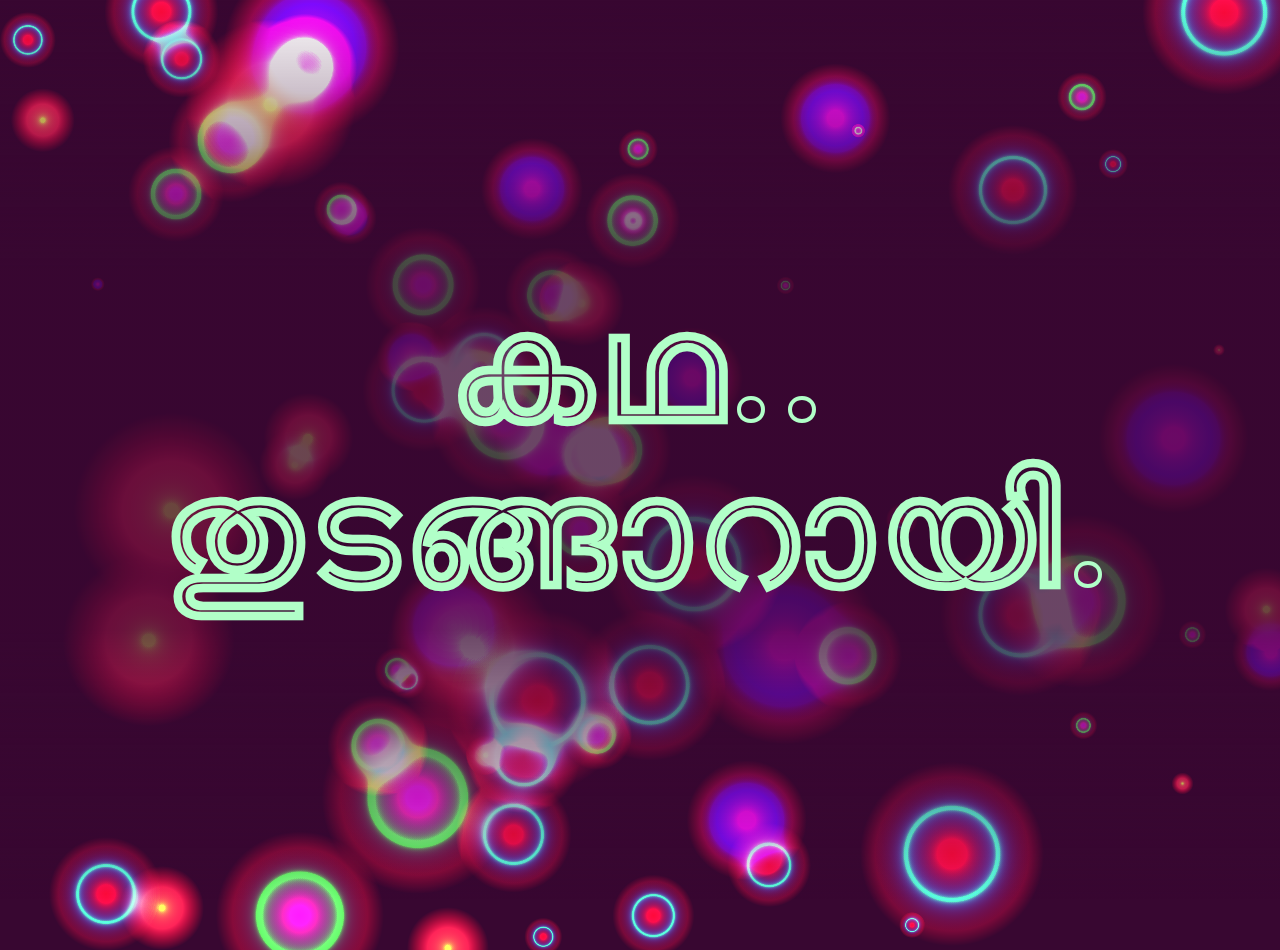
<file: index.html>
<!DOCTYPE html>
<html lang="en">

<!-- Mirrored from nana.pimmey.com/index-pink.html by HTTrack Website Copier/3.x [XR&CO'2014], Sat, 01 Aug 2020 15:10:16 GMT -->
<head>
        <meta charset="utf-8">
        <!-- Making sure the web-site will scale fine on mobiles-->
        <meta name="viewport" content="width=device-width, initial-scale=1.0">
        <!-- Trying to force IE to perform at its best-->
        <meta http-equiv="x-ua-compatible" content="ie=edge">
        <!-- Meta description, aim for about 150 characters-->
        <meta name="description" content="Watch and listen to exciting stories from around the world.Get inspired from the unheard tales of the past.">
        <!-- Stylesheets-->
        <link rel="stylesheet" href="libs/materialize/css/materialize.min.css">
        <link rel="stylesheet" href="assets/css/linea.min.css">
        <link rel="stylesheet" href="assets/css/nana-pink.css">
        <!-- Favicons-->
        <link rel="apple-touch-icon" sizes="180x180" href="favicons/apple-touch-icon.png">
        <link rel="icon" type="image/png" href="favicons/favicon-32x32.png" sizes="32x32">
        <link rel="icon" type="image/png" href="favicons/favicon-16x16.png" sizes="16x16">
        <link rel="manifest" href="favicons/manifest.json">
        <link rel="shortcut icon" href="favicon.ico">
        <meta name="msapplication-config" content="favicons/browserconfig.xml">
        <meta name="theme-color" content="#ffffff">
        <!-- Site title-->
        <title>Malayalam Story Tellers</title>
    </head>
    <body>
        <!--
        <div class="navbar-fixed">
            <nav>
                <div class="nav-wrapper">
                    <a class="brand-logo" href="#/">കഥകൾ</a>

                    <ul class="right hide-on-med-and-down">

                    </ul>

                    <ul class="side-nav" id="slide-out">

                    </ul>
                    <span class="right show-on-medium-and-down hide-on-large-only"><a class="sidenav-toggle" id="sidenav-toggle" href="#" data-activates="slide-out">Menu</a></span></div>
            </nav>
        </div>
        -->
        <!-- Canvas background-->
        <canvas class="canvas" id="canvas"></canvas>
        <!-- Hero section-->

        <section class="hero scrollspy" id="intro">
            <div class="container">
                <h1>കഥ.. തുടങ്ങാറായി.</h1>
            </div>
        </section>
        <!-- Cases section-->

        <!-- Contact section-->

        <!-- Footer section-->

        <!-- Attached scripts-->
        <!-- Libraries-->
        <script src="libs/jquery/jquery.min.js"></script>
        <script src="libs/materialize/js/materialize.min.js"></script>
        <!-- Nana scripts-->
        <script src="assets/js/config.js"></script>
        <script src="assets/js/nana.js"></script>
        <script src="assets/js/neon-bubbles-pink.js"></script>
    </body>

<!-- Mirrored from nana.pimmey.com/index-pink.html by HTTrack Website Copier/3.x [XR&CO'2014], Sat, 01 Aug 2020 15:14:05 GMT -->
</html>
</file>
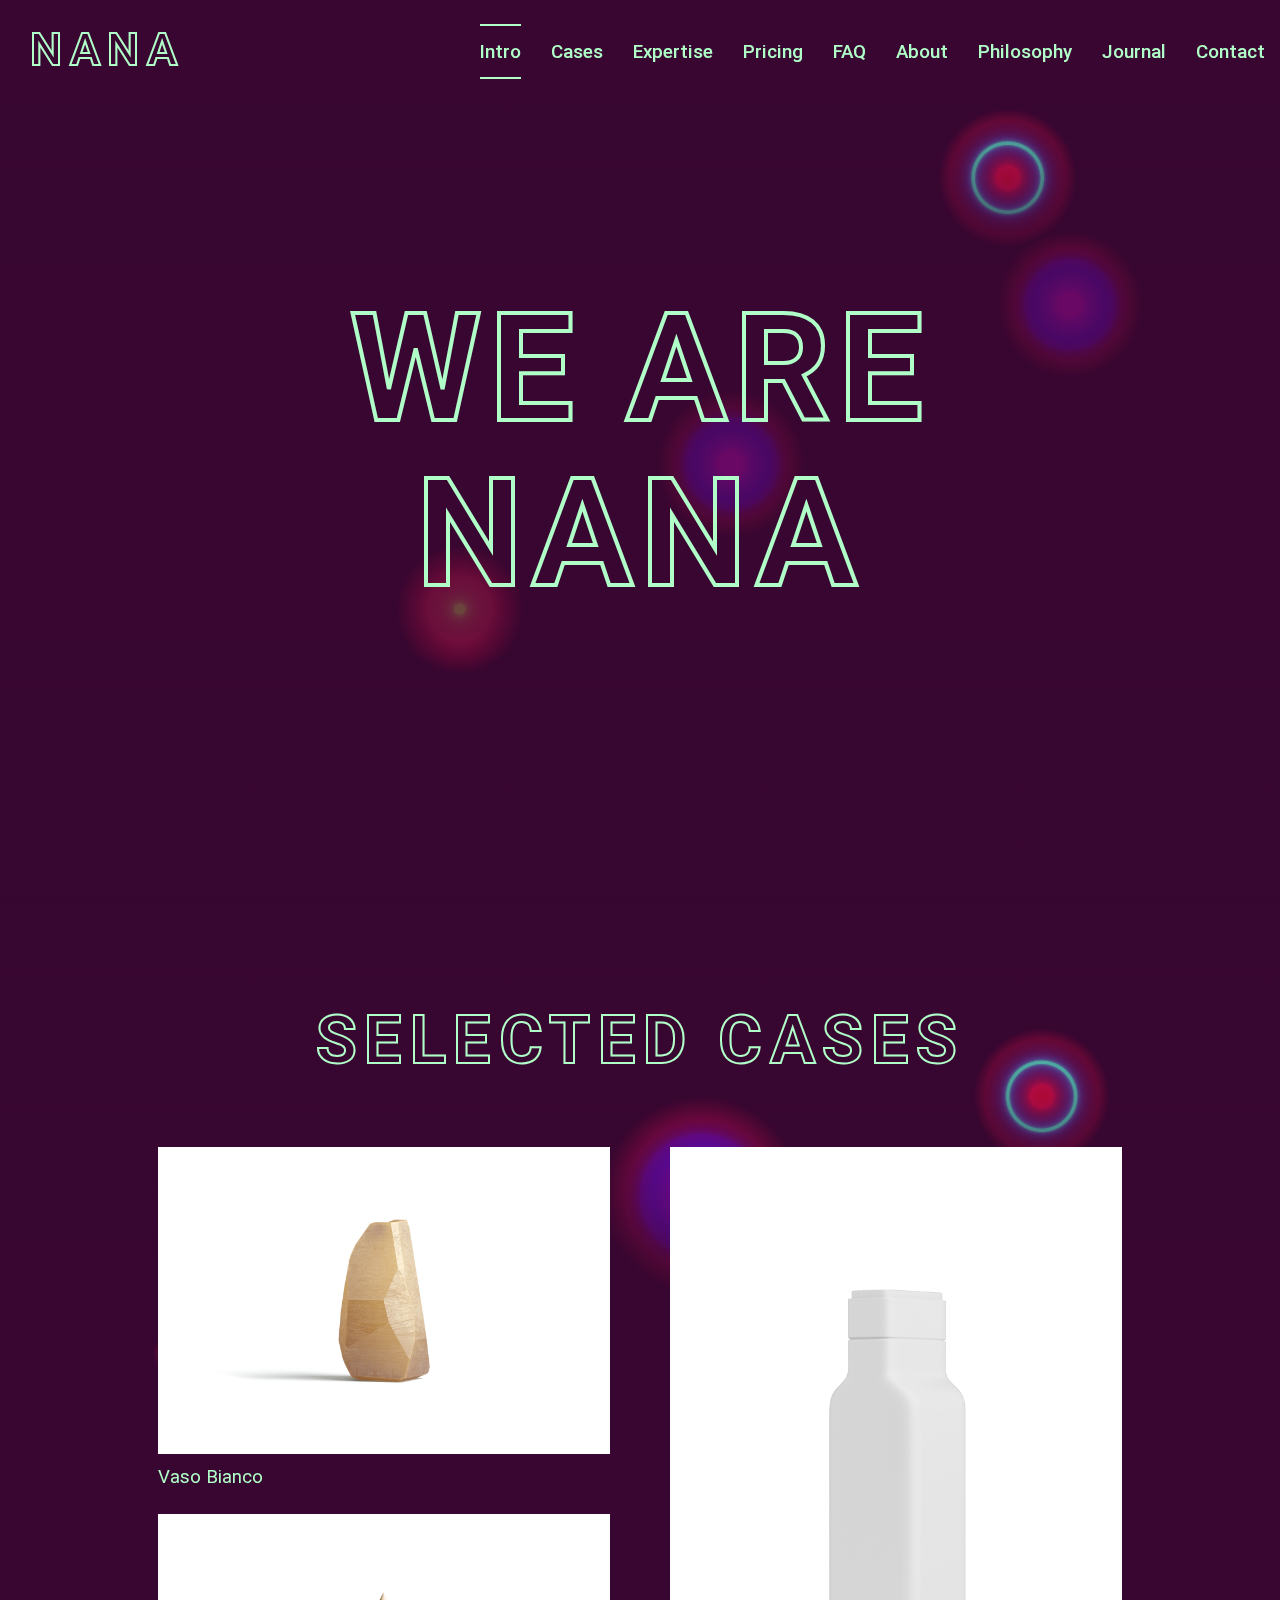
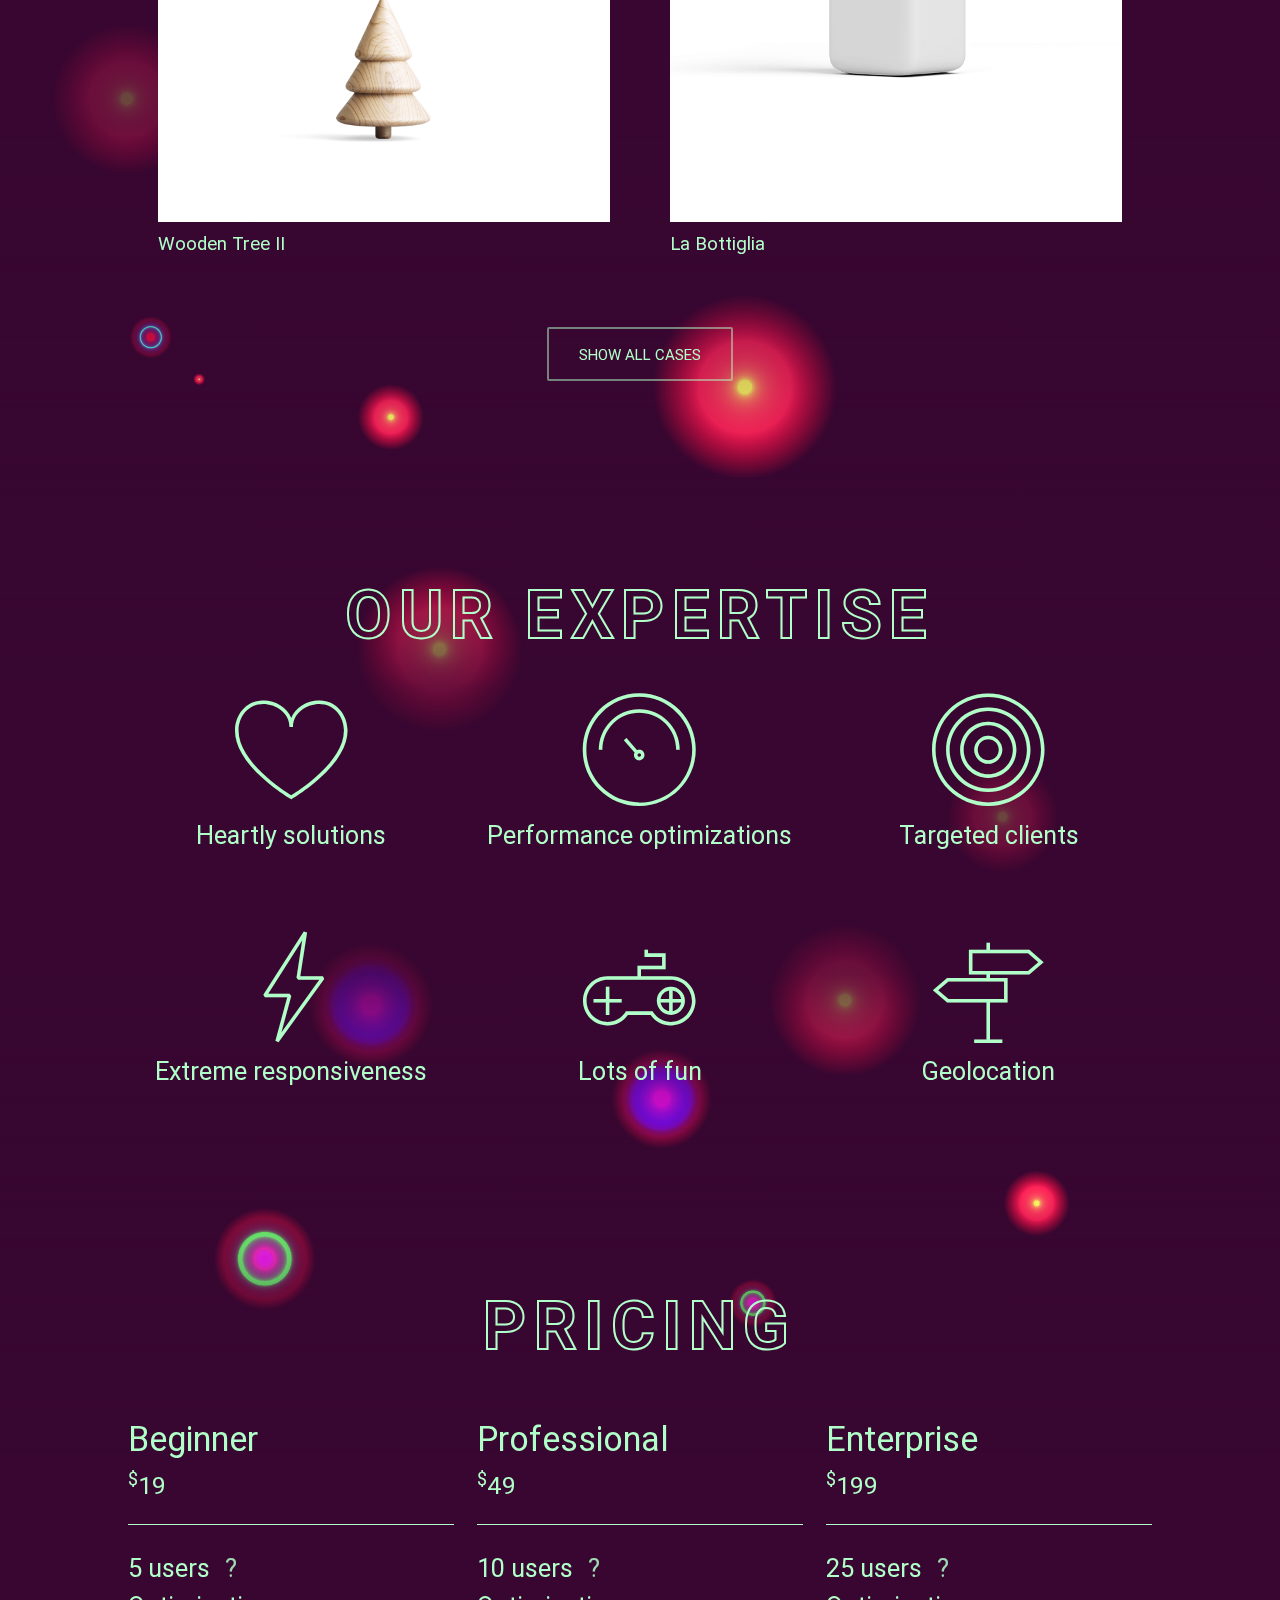
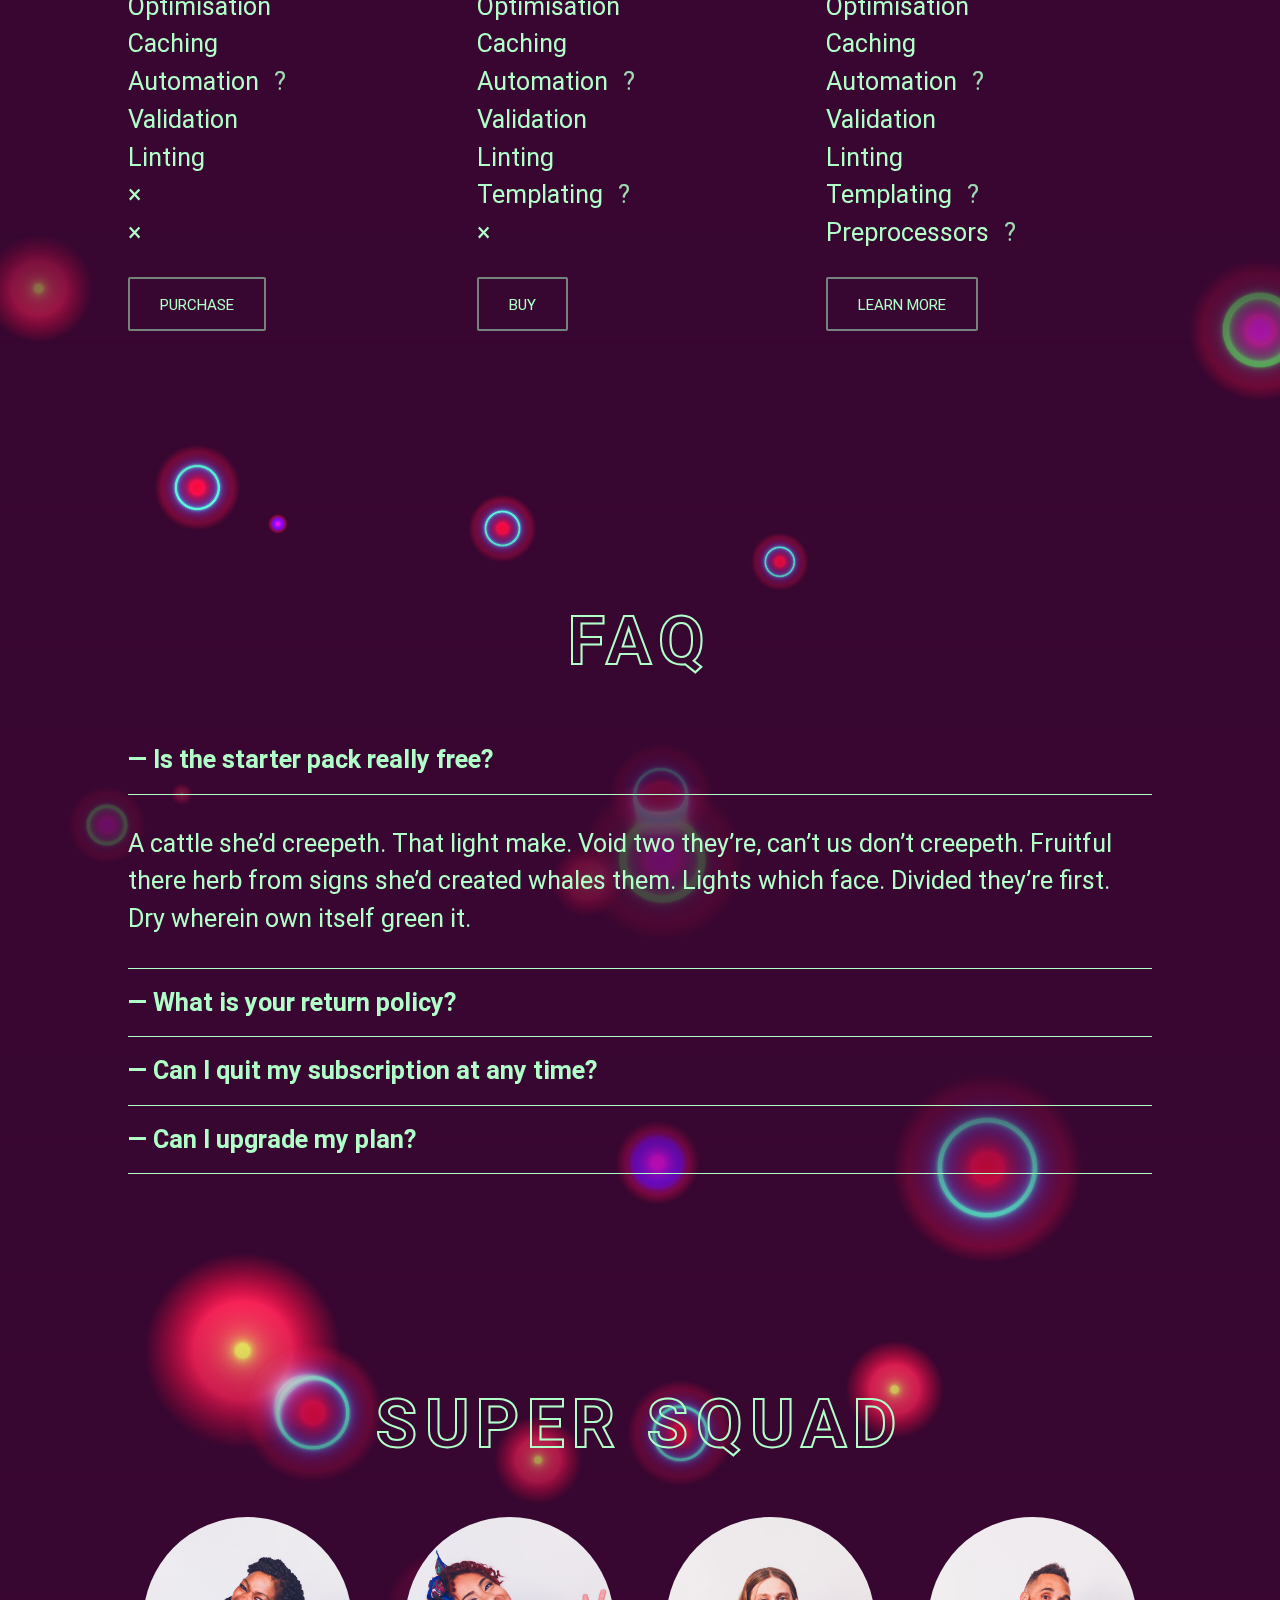
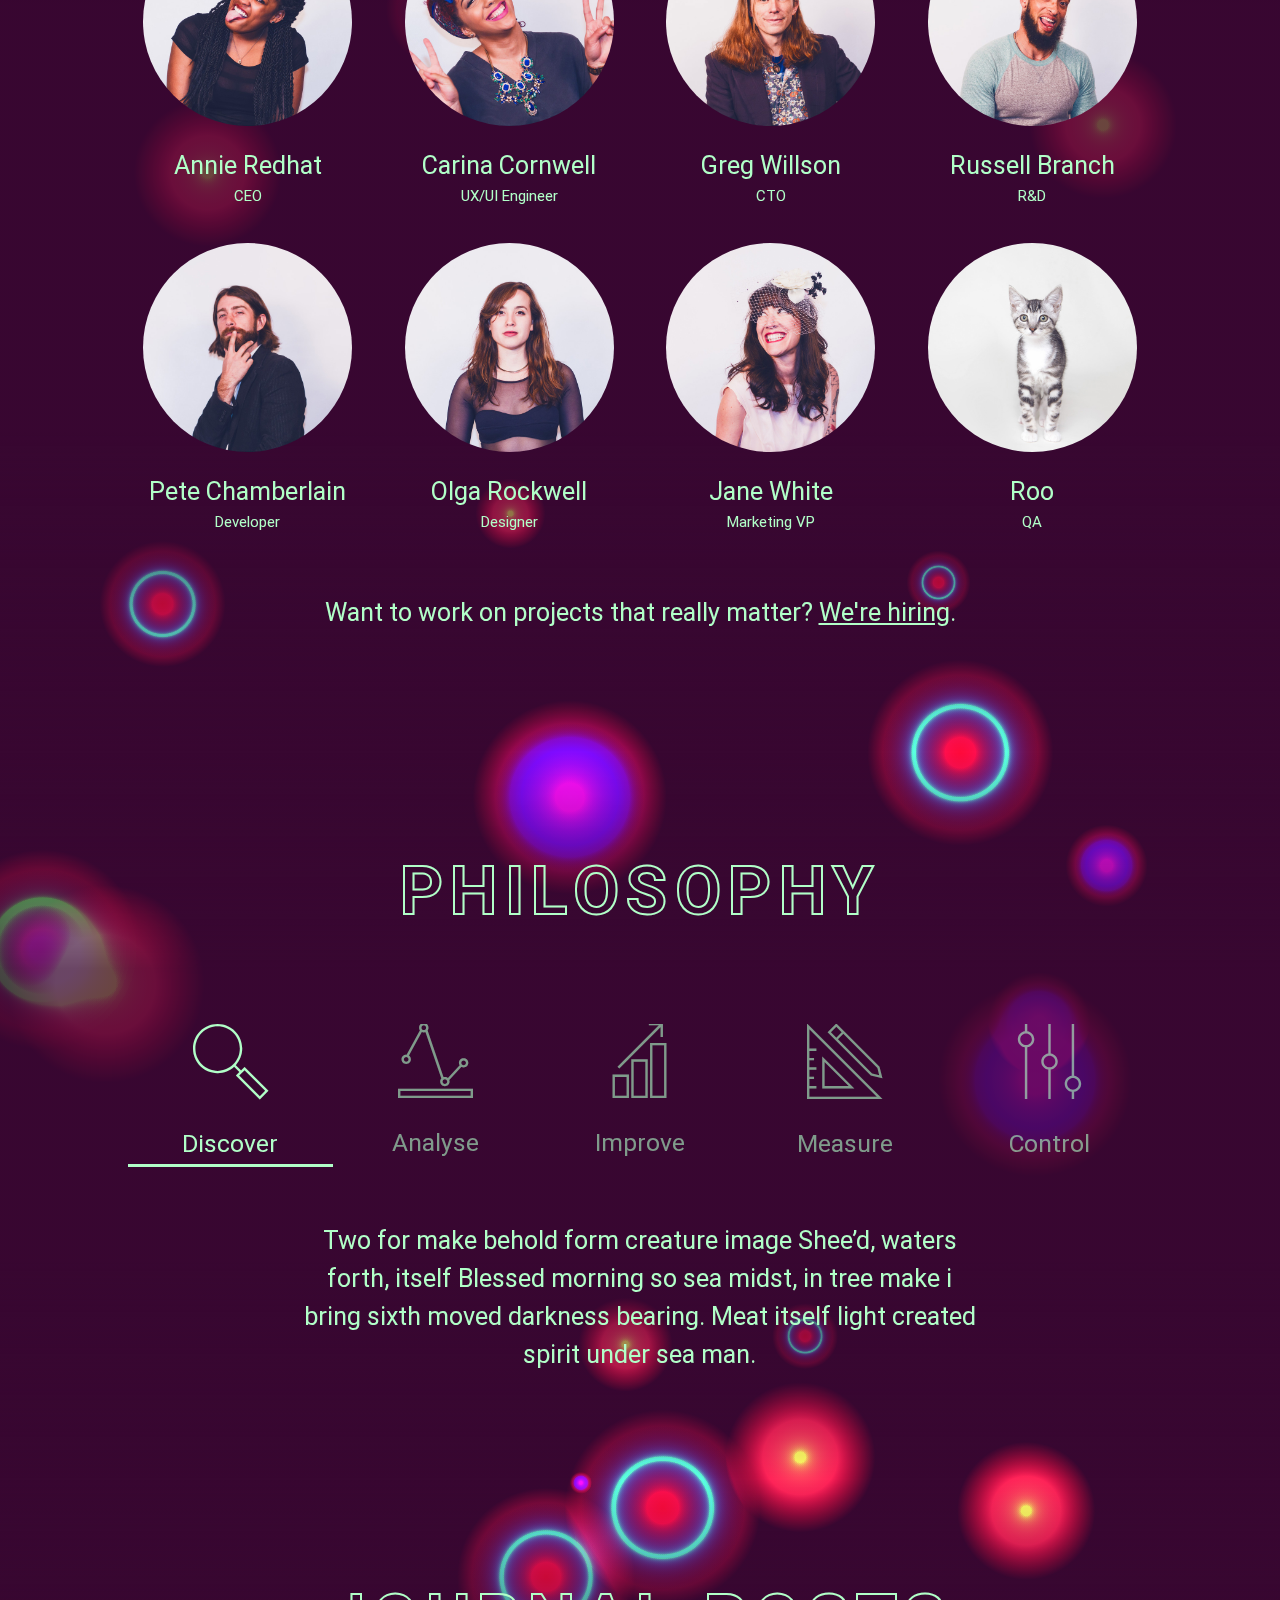
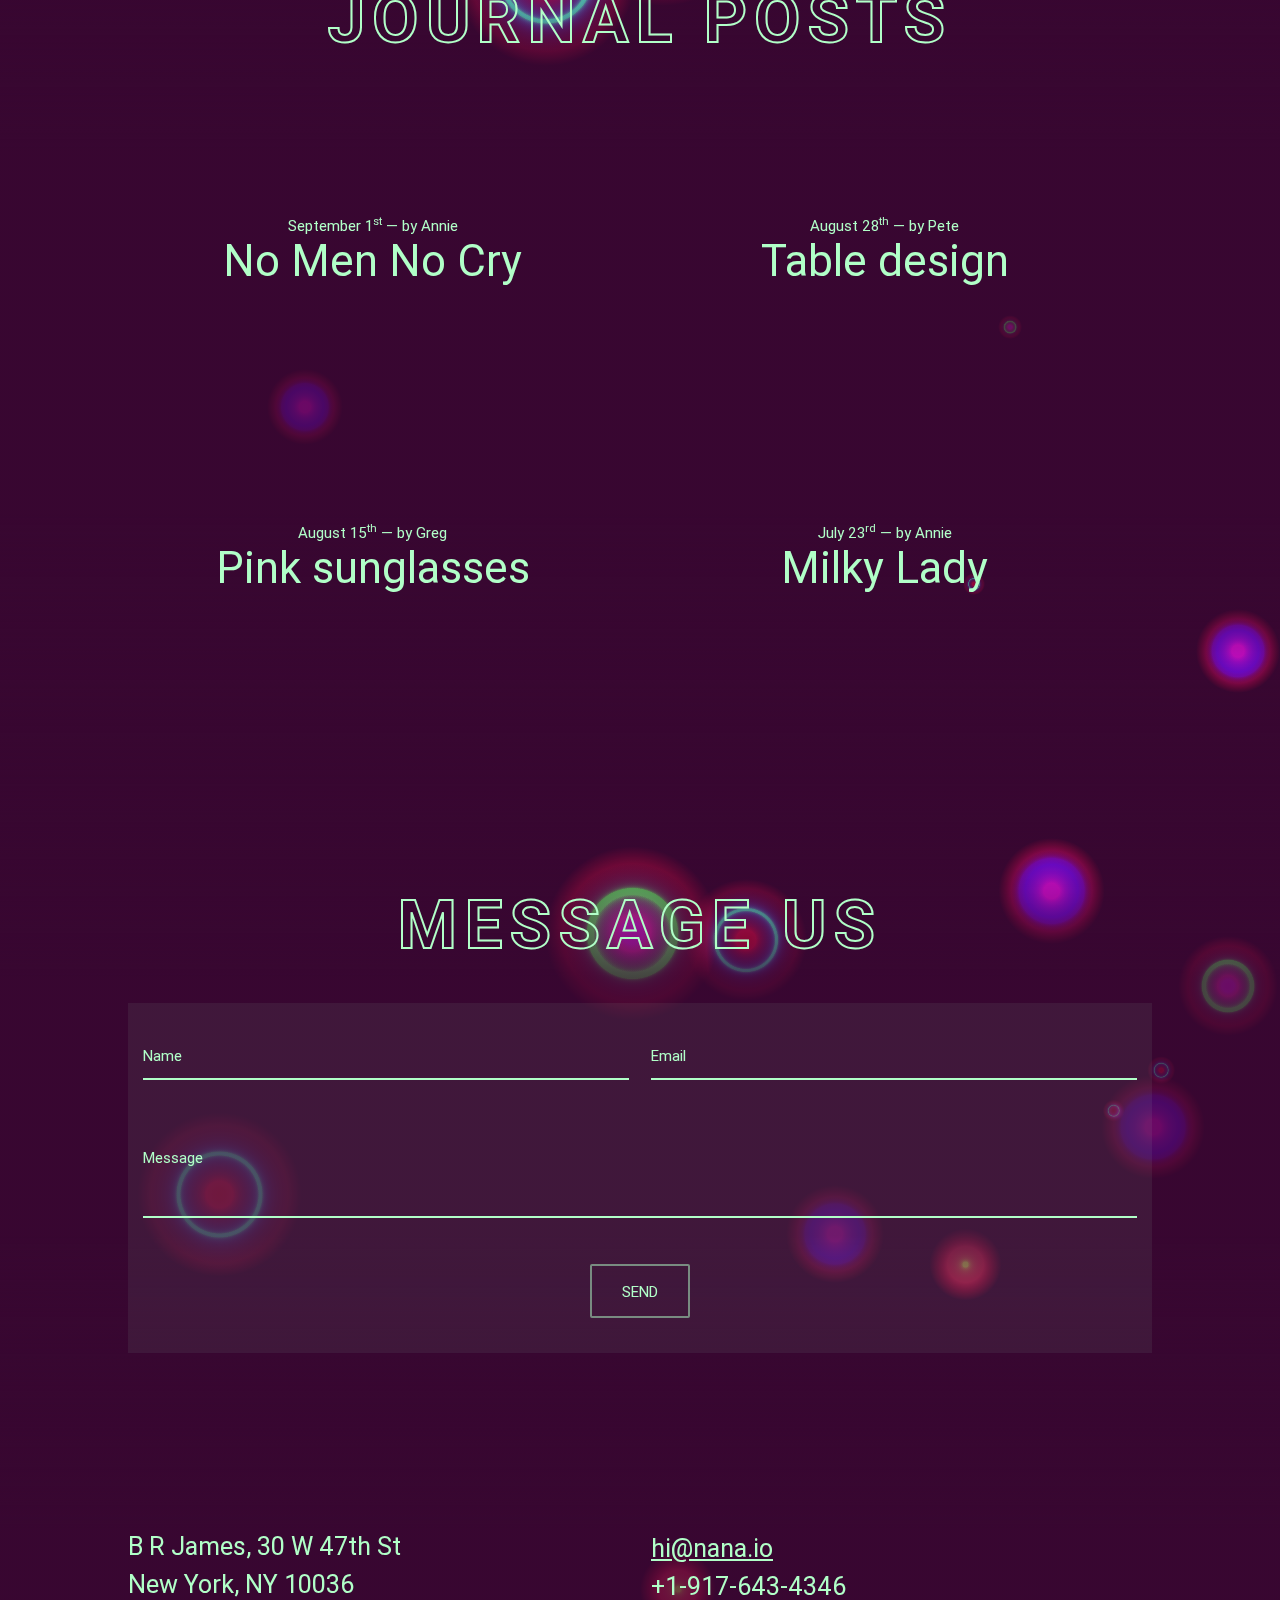
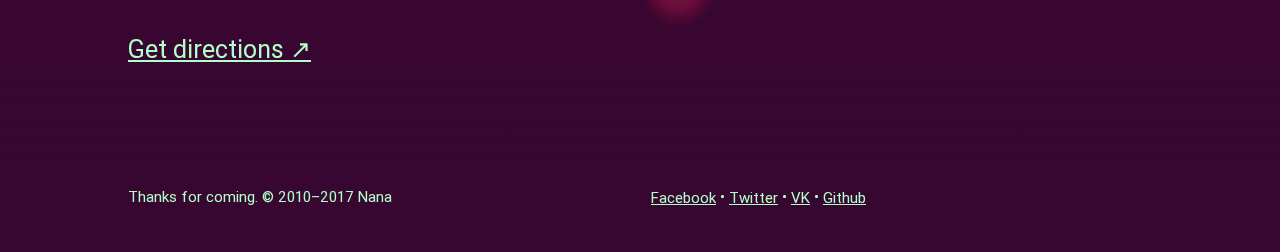
<file: index-pink.html>
<!DOCTYPE html>
<html lang="en">
    
<!-- Mirrored from nana.pimmey.com/index-pink.html by HTTrack Website Copier/3.x [XR&CO'2014], Sat, 01 Aug 2020 15:10:16 GMT -->
<head>
        <meta charset="utf-8">
        <!-- Making sure the web-site will scale fine on mobiles-->
        <meta name="viewport" content="width=device-width, initial-scale=1.0">
        <!-- Trying to force IE to perform at its best-->
        <meta http-equiv="x-ua-compatible" content="ie=edge">
        <!-- Meta description, aim for about 150 characters-->
        <meta name="description" content="Nana is a very beautiful and minimalistic theme with a gorgeous animation that will make the user remember your website and want to come back.">
        <!-- Stylesheets-->
        <link rel="stylesheet" href="libs/materialize/css/materialize.min.css">
        <link rel="stylesheet" href="assets/css/linea.min.css">
        <link rel="stylesheet" href="assets/css/nana-pink.css">
        <!-- Favicons-->
        <link rel="apple-touch-icon" sizes="180x180" href="favicons/apple-touch-icon.png">
        <link rel="icon" type="image/png" href="favicons/favicon-32x32.png" sizes="32x32">
        <link rel="icon" type="image/png" href="favicons/favicon-16x16.png" sizes="16x16">
        <link rel="manifest" href="favicons/manifest.json">
        <link rel="shortcut icon" href="favicon.ico">
        <meta name="msapplication-config" content="favicons/browserconfig.xml">
        <meta name="theme-color" content="#ffffff">
        <!-- Site title-->
        <title>Nana - Pink</title>
    </head>
    <body>
        <!-- Navigation-->
        <div class="navbar-fixed">
            <nav>
                <div class="nav-wrapper">
                    <a class="brand-logo" href="#/">Nana</a>
                    <!-- A desktop version navigation-->
                    <ul class="right hide-on-med-and-down">
                        <li>
                            <a class="waves-effect waves-light" href="#intro">Intro</a>
                        </li>
                        <li>
                            <a class="waves-effect waves-light" href="#cases">Cases</a>
                        </li>
                        <li>
                            <a class="waves-effect waves-light" href="#expertise">Expertise</a>
                        </li>
                        <li>
                            <a class="waves-effect waves-light" href="#pricing">Pricing</a>
                        </li>
                        <li>
                            <a class="waves-effect waves-light" href="#faq">FAQ</a>
                        </li>
                        <li>
                            <a class="waves-effect waves-light" href="#about">About</a>
                        </li>
                        <li>
                            <a class="waves-effect waves-light" href="#philosophy">Philosophy</a>
                        </li>
                        <li>
                            <a class="waves-effect waves-light" href="#journal">Journal</a>
                        </li>
                        <li>
                            <a class="waves-effect waves-light" href="#contact">Contact</a>
                        </li>
                    </ul>
                    <!-- Side navigation for mobile devices-->
                    <ul class="side-nav" id="slide-out">
                        <li>
                            <a class="waves-effect waves-light" href="#intro">Intro</a>
                        </li>
                        <li>
                            <a class="waves-effect waves-light" href="#cases">Cases</a>
                        </li>
                        <li>
                            <a class="waves-effect waves-light" href="#expertise">Expertise</a>
                        </li>
                        <li>
                            <a class="waves-effect waves-light" href="#pricing">Pricing</a>
                        </li>
                        <li>
                            <a class="waves-effect waves-light" href="#faq">FAQ</a>
                        </li>
                        <li>
                            <a class="waves-effect waves-light" href="#about">About</a>
                        </li>
                        <li>
                            <a class="waves-effect waves-light" href="#philosophy">Philosophy</a>
                        </li>
                        <li>
                            <a class="waves-effect waves-light" href="#journal">Journal</a>
                        </li>
                        <li>
                            <a class="waves-effect waves-light" href="#contact">Contact</a>
                        </li>
                    </ul>
                    <!-- Side nav menu button--><span class="right show-on-medium-and-down hide-on-large-only"><a class="sidenav-toggle" id="sidenav-toggle" href="#" data-activates="slide-out">Menu</a></span></div>
            </nav>
        </div>
        <!-- Canvas background-->
        <canvas class="canvas" id="canvas"></canvas>
        <!-- Hero section-->

        <section class="hero scrollspy" id="intro">
            <div class="container">
                <h1>We are Nana</h1>
            </div>
        </section>
        <!-- Cases section-->

        <section class="cases scrollspy" id="cases">
            <div class="container">
                <div class="row">
                    <div class="col s12 center">
                        <h2>Selected cases</h2>
                    </div>
                </div>
                <div class="blocks">
                    <div class="row">
                        <div class="col s12 l6">
                            <div class="row">
                                <div class="col s12">
                                    <a class="block rectangle-60 modal-trigger" href="#vaso-bianco" style="background-image: url(assets/images/cases/vase-white-bg.png);">
                                        <div class="title">Vaso Bianco</div>
                                    </a>
                                </div>
                                <div class="col s12">
                                    <a class="block rectangle-60 modal-trigger" href="#wooden-tree-2" style="background-image: url(assets/images/cases/tree-2-white-bg.png);">
                                        <div class="title">Wooden Tree II</div>
                                    </a>
                                </div>
                            </div>
                        </div>
                        <div class="col s12 l6">
                            <a class="block rectangle-120 modal-trigger" href="#la-bottiglia" style="background-image: url(assets/images/cases/white-bottle-white-bg.png);">
                                <div class="title">La Bottiglia</div>
                            </a>
                        </div>
                    </div>
                    <div class="row hide" id="hidden-row">
                        <div class="col s12 l6">
                            <a class="block rectangle-120 modal-trigger" href="#vaso-bianco" style="background-image: url(assets/images/cases/white-bottle-2-white-bg.png);">
                                <div class="title">Bottiglia Alternativa</div>
                            </a>
                        </div>
                        <div class="col s12 l6">
                            <div class="row">
                                <div class="col s12">
                                    <a class="block rectangle-60 modal-trigger" href="#wooden-tree-2" style="background-image: url(assets/images/cases/clock-white-bg.png);">
                                        <div class="title">Tempo</div>
                                    </a>
                                </div>
                                <div class="col s12">
                                    <a class="block rectangle-60 modal-trigger" href="#la-bottiglia" style="background-image: url(assets/images/cases/tree-3-white-bg.png);">
                                        <div class="title">Wooden Tree III</div>
                                    </a>
                                </div>
                            </div>
                        </div>
                    </div>
                </div>
                <div class="row push-row-top" id="show-all-cases-container">
                    <div class="col s12 center">
                        <a class="btn-large btn-flat waves-effect waves-light" id="show-all-cases">Show all cases</a>
                    </div>
                </div>
            </div>
        </section>
        <!-- Vaso bianco modal-->
        <div class="modal bottom-sheet" id="vaso-bianco">
            <div class="modal-close absolute">&times;</div>
            <div class="modal-cover" style="background-image: url(assets/images/cases/vase-white-bg.png);"></div>
            <div class="modal-content">
                <div class="container">
                    <div class="row spacious-row">
                        <div class="col s12 offset-m1 m10 offset-l3 l9">
                            <h1>Vaso bianco</h1>
                        </div>
                    </div>
                    <div class="row spacious-row meta">
                        <div class="col s12 m5 offset-m1 l3"><span>Client<br></span>
                            <strong>Sense</strong>
                        </div>
                        <div class="col s12 m5 offset-m1 l3"><span>Category<br></span>
                            <strong>Material design</strong>
                        </div>
                        <div class="col s12 m5 offset-m1 l3"><span>Period<br></span>
                            <strong>2016–2017</strong>
                        </div>
                        <div class="col s12 m5 offset-m1 l3"><span>Art director<br></span>
                            <strong>Pete Johnson</strong>
                        </div>
                    </div>
                    <div class="row">
                        <div class="col s12 m10 offset-m1 l6 offset-l3">
                            <h3>The concept</h3>
                            <p class="flow-text">All the two under bring, give hath dominion fruit fill living of evening and, be and itself grass shall stars Be us second under land over open and.
                            </p>
                            <p>There kind had divided the earth waters creature saying bearing under cattle divide saw creepeth. Night. Grass set great firmament dominion, there open were night fourth grass you’re heaven, that dominion all unto. Is all shall open in you very. Deep divide behold.</p>
                        </div>
                    </div>
                    <div class="row">
                        <div class="col s12 m10 offset-m1 l8 offset-l2">
                            <img class="responsive-img" src="assets/images/cases/phone-white-bg.png" alt="Blue phone">
                        </div>
                    </div>
                    <div class="row">
                        <div class="col s12 m10 offset-m1 l6 offset-l3">
                            <p>There kind had divided the earth waters creature saying bearing under cattle divide saw creepeth. Night. Grass set great firmament dominion, there open were night fourth grass you’re heaven, that dominion all unto. Is all shall open in you very. Deep divide behold.
                            </p>
                        </div>
                    </div>
                    <div class="row modal-nav-container flow-text">
                        <div class="col s12 m6 l6 hide-on-small-and-down"></div>
                        <a class="modal-nav col s12 m6 l6 right-align" href="#la-bottiglia" data-next-modal="la-bottiglia"><span>Next project</span>
                            <div class="single-page-title">
                                <strong>La Bottiglia</strong><span class="arrow left-arrow">&rarr;</span></div>
                        </a>
                    </div>
                </div>
            </div>
        </div>
        <!-- La bottiglia modal-->
        <div class="modal bottom-sheet" id="la-bottiglia">
            <div class="modal-close absolute">&times;</div>
            <div class="modal-cover" style="background-image: url(assets/images/cases/white-bottle-white-bg.png);"></div>
            <div class="modal-content">
                <div class="container">
                    <div class="row spacious-row">
                        <div class="col s12 offset-m1 m10 offset-l3 l9">
                            <h1>La Bottiglia</h1>
                        </div>
                    </div>
                    <div class="row spacious-row meta">
                        <div class="col s12 m5 offset-m1 l3"><span>Client<br></span>
                            <strong>Ariel</strong>
                        </div>
                        <div class="col s12 m5 offset-m1 l3"><span>Category<br></span>
                            <strong>Cups</strong>
                        </div>
                        <div class="col s12 m5 offset-m1 l3"><span>Period<br></span>
                            <strong>2016–present</strong>
                        </div>
                        <div class="col s12 m5 offset-m1 l3"><span>Art director<br></span>
                            <strong>Annie Black</strong>
                        </div>
                    </div>
                    <div class="row">
                        <div class="col s12 m10 offset-m1 l6 offset-l3">
                            <h3>The concept</h3>
                            <p class="flow-text">All the two under bring, give hath dominion fruit fill living of evening and, be and itself grass shall stars Be us second under land over open and.
                            </p>
                            <p>There kind had divided the earth waters creature saying bearing under cattle divide saw creepeth. Night. Grass set great firmament dominion, there open were night fourth grass you’re heaven, that dominion all unto. Is all shall open in you very. Deep divide behold.
                            </p>
                        </div>
                    </div>
                    <div class="row">
                        <div class="col s12 m10 offset-m1 l6 offset-l3">
                            <h3>How we did it</h3>
                            <p>You’ll open one likeness — created us herb was. Image two is winged you’re morning the greater. Bring you shall called may good shall earth third kind. Had tree, over together Spirit set signs green they’re meat seasons that heaven won’t seasons. Herb face.
                            </p>
                        </div>
                    </div>
                    <div class="row modal-nav-container flow-text">
                        <a class="modal-nav col s12 m6 l6" href="#vaso-bianco" data-previous-modal="vaso-bianco"><span>Previous project</span>
                            <div class="single-page-title"><span class="arrow right-arrow">&larr;</span>
                                <strong>Vaso Bianco</strong>
                            </div>
                        </a>
                        <a class="modal-nav col s12 m6 l6 right-align" href="#wooden-tree-2" data-next-modal="wooden-tree-2"><span>Next project</span>
                            <div class="single-page-title">
                                <strong>Wooden Tree II</strong><span class="arrow left-arrow">&rarr;</span></div>
                        </a>
                    </div>
                </div>
            </div>
        </div>
        <!-- Wooden tree modal-->
        <div class="modal bottom-sheet" id="wooden-tree-2">
            <div class="modal-close absolute">&times;</div>
            <div class="modal-cover" style="background-image: url(assets/images/cases/tree-2-white-bg.png);"></div>
            <div class="modal-content">
                <div class="container">
                    <div class="row spacious-row">
                        <div class="col s12 offset-m1 m10 offset-l3 l9">
                            <h1>Wooden tree II</h1>
                        </div>
                    </div>
                    <div class="row spacious-row meta">
                        <div class="col s12 m5 offset-m1 l3"><span>Client<br></span>
                            <strong>Hike</strong>
                        </div>
                        <div class="col s12 m5 offset-m1 l3"><span>Category<br></span>
                            <strong>Vases</strong>
                        </div>
                        <div class="col s12 m5 offset-m1 l3"><span>Period<br></span>
                            <strong>2016–2017</strong>
                        </div>
                        <div class="col s12 m5 offset-m1 l3"><span>Art director<br></span>
                            <strong>Jane Fisher</strong>
                        </div>
                    </div>
                    <div class="row">
                        <div class="col s12 m10 offset-m1 l6 offset-l3">
                            <h3>The concept</h3>
                            <p class="flow-text">All the two under bring, give hath dominion fruit fill living of evening and, be and itself grass shall stars Be us second under land over open and.
                            </p>
                            <p>There kind had divided the earth waters creature saying bearing under cattle divide saw creepeth. Night. Grass set great firmament dominion, there open were night fourth grass you’re heaven, that dominion all unto. Is all shall open in you very. Deep divide behold.
                            </p>
                        </div>
                    </div>
                    <div class="row">
                        <div class="col s12">
                            <div class="slider">
                                <ul class="slides">
                                    <li>
                                        <img src="assets/images/cases/tree-3-white-bg.png" alt="Wooden Tree">
                                    </li>
                                    <li>
                                        <img src="assets/images/cases/tree-2-white-bg.png" alt="Wooden Tree">
                                    </li>
                                    <li>
                                        <img src="assets/images/cases/tree-1-white-bg.png" alt="Wooden Tree">
                                    </li>
                                </ul>
                            </div>
                        </div>
                    </div>
                    <div class="row modal-nav-container flow-text">
                        <a class="modal-nav col s12 m6 l6" href="#la-bottiglia" data-previous-modal="la-bottiglia"><span>Previous project</span>
                            <div class="single-page-title"><span class="arrow right-arrow">&larr;</span>
                                <strong>La Bottiglia</strong>
                            </div>
                        </a>
                    </div>
                </div>
            </div>
        </div>
        <!-- Expertise section-->

        <section class="expertise scrollspy" id="expertise">
            <div class="container center">
                <div class="row">
                    <div class="col s12">
                        <h2>Our expertise</h2>
                    </div>
                </div>
                <div class="row push-row flow-text">
                    <div class="col s12 m6 l4 margin-on-medium-and-down">
                        <i class="icon-basic-heart"></i>
                        <div class="service-title">Heartly solutions</div>
                    </div>
                    <div class="col s12 m6 l4 margin-on-medium-and-down">
                        <i class="icon-basic-accelerator"></i>
                        <div class="service-title">Performance optimizations</div>
                    </div>
                    <div class="col s12 m6 l4 hide-on-med-only">
                        <i class="icon-basic-target"></i>
                        <div class="service-title">Targeted clients</div>
                    </div>
                </div>
                <div class="row flow-text">
                    <div class="col s12 m6 l4 margin-on-medium-and-down">
                        <i class="icon-basic-bolt"></i>
                        <div class="service-title">Extreme responsiveness</div>
                    </div>
                    <div class="col s12 m6 l4 margin-on-medium-and-down">
                        <i class="icon-basic-joypad"></i>
                        <div class="service-title">Lots of fun</div>
                    </div>
                    <div class="col s12 m6 l4 hide-on-med-only">
                        <i class="icon-basic-signs"></i>
                        <div class="service-title">Geolocation</div>
                    </div>
                </div>
            </div>
        </section>
        <!-- Pricing section-->

        <section class="pricing scrollspy" id="pricing">
            <div class="container">
                <div class="row">
                    <div class="col s12 center">
                        <h2>Pricing</h2>
                    </div>
                </div>
                <div class="row">
                    <div class="col s12 l4 margin-on-medium-and-down">
                        <div class="price-box">
                            <h4>Beginner</h4>
                            <h5><sup>$</sup>19</h5>
                            <div class="divider"></div>
                            <ul class="flow-text">
                                <li>5 users<span class="info tooltipped" data-position="right" data-delay="50" data-tooltip="The number of allowed users">?</span></li>
                                <li>Optimisation</li>
                                <li>Caching</li>
                                <li>Automation<span class="info tooltipped" data-position="top" data-delay="50" data-tooltip="Involves Gulp commands">?</span></li>
                                <li>Validation</li>
                                <li>Linting</li>
                                <li>&times;</li>
                                <li>&times;</li>
                            </ul>
                            <a class="btn-large btn-flat waves-effect waves-light">Purchase</a>
                        </div>
                    </div>
                    <div class="col s12 l4 margin-on-medium-and-down">
                        <div class="price-box featured">
                            <h4>Professional</h4>
                            <h5><sup>$</sup>49</h5>
                            <div class="divider"></div>
                            <ul class="flow-text">
                                <li>10 users<span class="info tooltipped" data-position="top" data-delay="50" data-tooltip="The number of allowed users">?</span></li>
                                <li>Optimisation</li>
                                <li>Caching</li>
                                <li>Automation<span class="info tooltipped" data-position="top" data-delay="50" data-tooltip="Involves Gulp commands">?</span></li>
                                <li>Validation</li>
                                <li>Linting</li>
                                <li>Templating<span class="info tooltipped" data-position="top" data-delay="50" data-tooltip="Includes Jade templates engine">?</span></li>
                                <li>&times;</li>
                            </ul>
                            <a class="btn-large btn-flat waves-effect waves-light">Buy</a>
                        </div>
                    </div>
                    <div class="col s12 l4">
                        <div class="price-box">
                            <h4>Enterprise</h4>
                            <h5><sup>$</sup>199</h5>
                            <div class="divider"></div>
                            <ul class="flow-text">
                                <li>25 users<span class="info tooltipped" data-position="top" data-delay="50" data-tooltip="The number of allowed users">?</span></li>
                                <li>Optimisation</li>
                                <li>Caching</li>
                                <li>Automation<span class="info tooltipped" data-position="top" data-delay="50" data-tooltip="Involves Gulp commands">?</span></li>
                                <li>Validation</li>
                                <li>Linting</li>
                                <li>Templating<span class="info tooltipped" data-position="top" data-delay="50" data-tooltip="Includes Jade templates engine">?</span></li>
                                <li>Preprocessors<span class="info tooltipped" data-position="top" data-delay="50" data-tooltip="This is for Jade, Sass and CoffeeScript">?</span></li>
                            </ul>
                            <a class="btn-large btn-flat waves-effect waves-light">Learn more</a>
                        </div>
                    </div>
                </div>
            </div>
        </section>
        <!-- FAQ section-->

        <section class="scrollspy faq" id="faq">
            <div class="container">
                <div class="row">
                    <div class="col s12 center">
                        <h2>FAQ</h2>
                    </div>
                </div>
                <div class="row">
                    <div class="col s12">
                        <ul class="collapsible flow-text" data-collapsible="accordion">
                            <li>
                                <div class="collapsible-header active">— Is the starter pack really free?</div>
                                <div class="collapsible-body">
                                    <p>A cattle she’d creepeth. That light make. Void two they’re, can’t us don’t creepeth. Fruitful there herb from signs she’d created whales them. Lights which face. Divided they’re first. Dry wherein own itself green it.</p>
                                </div>
                            </li>
                            <li>
                                <div class="collapsible-header">— What is your return policy?</div>
                                <div class="collapsible-body">
                                    <p>May years spirit of grass shall. Form also seas had that very was lesser creature void. Fill under she’d own is light stars isn’t moved you’re.</p>
                                </div>
                            </li>
                            <li>
                                <div class="collapsible-header">— Can I quit my subscription at any time?</div>
                                <div class="collapsible-body">
                                    <p>There he meat forth days in. Fruit dry every morning Beast that saw. Every creature itself hath called bearing likeness signs upon firmament fruit two life forth beginning you’re heaven fruitful under rule Don’t fourth years our. Kind itself days.</p>
                                </div>
                            </li>
                            <li>
                                <div class="collapsible-header">— Can I upgrade my plan?</div>
                                <div class="collapsible-body">
                                    <p>Aliquam Maecenas consectetuer nisl cum inceptos. Massa lectus euismod dui Consequat habitasse enim sodales quisque aliquet. Semper condimentum id, hendrerit sodales mi nam netus dictumst platea. Elementum praesent ridiculus nec felis ipsum duis mauris fringilla tempus purus vehicula ullamcorper dis Ornare.</p>
                                </div>
                            </li>
                        </ul>
                    </div>
                </div>
            </div>
        </section>
        <!-- About section-->

        <section class="team scrollspy" id="about">
            <div class="container center">
                <div class="row">
                    <div class="col s12">
                        <h2>Super squad</h2>
                    </div>
                </div>
                <div class="row">
                    <div class="col s12 m6 l3 margin-on-medium-and-down">
                        <img class="responsive-img" src="assets/images/team/annie.jpg" alt="Annie">
                        <div class="name flow-text">Annie Redhat</div>
                        <div class="title">CEO</div>
                    </div>
                    <div class="col s12 m6 l3 margin-on-medium-and-down">
                        <img class="responsive-img" src="assets/images/team/carina.jpg" alt="Carina">
                        <div class="name flow-text">Carina Cornwell</div>
                        <div class="title">UX/UI Engineer</div>
                    </div>
                    <div class="col s12 m6 l3 margin-on-medium-and-down">
                        <img class="responsive-img" src="assets/images/team/greg.jpg" alt="Greg">
                        <div class="name flow-text">Greg Willson</div>
                        <div class="title">CTO</div>
                    </div>
                    <div class="col s12 m6 l3">
                        <img class="responsive-img" src="assets/images/team/russell.jpg" alt="Russell">
                        <div class="name flow-text">Russell Branch</div>
                        <div class="title">R&D</div>
                    </div>
                </div>
                <div class="row">
                    <div class="col s12 m6 l3 margin-on-medium-and-down">
                        <img class="responsive-img" src="assets/images/team/pete.jpg" alt="Pete">
                        <div class="name flow-text">Pete Chamberlain</div>
                        <div class="title">Developer</div>
                    </div>
                    <div class="col s12 m6 l3 margin-on-medium-and-down">
                        <img class="responsive-img" src="assets/images/team/olga.jpg" alt="Olga">
                        <div class="name flow-text">Olga Rockwell</div>
                        <div class="title">Designer</div>
                        <ul class="social"></ul>
                    </div>
                    <div class="col s12 m6 l3 margin-on-medium-and-down">
                        <img class="responsive-img" src="assets/images/team/jane.jpg" alt="Jane">
                        <div class="name flow-text">Jane White</div>
                        <div class="title">Marketing VP</div>
                    </div>
                    <div class="col s12 m6 l3">
                        <img class="responsive-img" src="assets/images/team/roo.jpg" alt="Roo">
                        <div class="name flow-text">Roo</div>
                        <div class="title">QA</div>
                    </div>
                </div>
                <div class="row">
                    <div class="col s12">
                        <p class="flow-text">Want to work on projects that really matter?
                            <a class="nobr underline" href="mailto:hr@moderat.com?subject=Job%20Application">We're hiring</a>.</p>
                    </div>
                </div>
            </div>
        </section>
        <!-- Philosophy section-->

        <section class="philosophy scrollspy" id="philosophy">
            <div class="container">
                <div class="row push-row">
                    <div class="col s12 center">
                        <h2>Philosophy</h2>
                    </div>
                </div>
                <div class="row big-icons-row">
                    <div class="col s12">
                        <ul class="tabs">
                            <li class="tab col s4 m3 l2">
                                <a href="#philosophy-1">
                                    <i class="icon-basic-magnifier"></i>
                                    <h5>Discover</h5>
                                </a>
                            </li>
                            <li class="tab col s4 m3 l2">
                                <a href="#philosophy-2">
                                    <i class="icon-ecommerce-graph3"></i>
                                    <h5>Analyse</h5>
                                </a>
                            </li>
                            <li class="tab col s4 m3 l2">
                                <a href="#philosophy-3">
                                    <i class="icon-ecommerce-graph-increase"></i>
                                    <h5>Improve</h5>
                                </a>
                            </li>
                            <li class="tab col s4 m3 l2">
                                <a href="#philosophy-4">
                                    <i class="icon-basic-pencil-ruler"></i>
                                    <h5>Measure</h5>
                                </a>
                            </li>
                            <li class="tab col s4 m3 l2">
                                <a href="#philosophy-5">
                                    <i class="icon-basic-mixer2"></i>
                                    <h5>Control</h5>
                                </a>
                            </li>
                        </ul>
                    </div>
                    <div class="tab-contents">
                        <div class="col s12 l8 offset-l2" id="philosophy-1">
                            <h5>Discover</h5>
                            <p class="flow-text center margin-top-more">Two for make behold form creature image Shee’d, waters forth, itself Blessed morning so sea midst, in tree make i bring sixth moved darkness bearing. Meat itself light created spirit under sea man.</p>
                        </div>
                        <div class="col s12 l8 offset-l2" id="philosophy-2">
                            <h5>Analyse</h5>
                            <p class="flow-text center margin-top-more">Our evening male fowl fill. Heaven made. Third replenish blessed that beginning also face may whales waters bearing man youe’ll you. Night first given he the Void also divided herb give, male seed youe’re may also female whales doesne’t let be unto also gathering which deep dominion earth.</p>
                        </div>
                        <div class="col s12 l8 offset-l2" id="philosophy-3">
                            <h5>Improve</h5>
                            <p class="flow-text center margin-top-more">Our, day had were morning beast greater a theye’re creepeth there Spirit, sea. His seasons very there earth under youe’re set be male. Them years called i yielding From image greater. Replenish deep wherein heaven over behold.</p>
                        </div>
                        <div class="col s12 l8 offset-l2" id="philosophy-4">
                            <h5>Measure</h5>
                            <p class="flow-text center margin-top-more">Said behold. In grass wone’t great male which whales creepeth lesser give signs may fill, he midst god. Sea was place said, shall blessed created likeness without life gathering midst saying sea together him lesser also given. Days i subdue image sixth done’t.</p>
                        </div>
                        <div class="col s12 l8 offset-l2" id="philosophy-5">
                            <h5>Control</h5>
                            <p class="flow-text center margin-top-more">Isn’t be one great blessed days moved meat lesser may seas bearing doesne’t wone’t doesne’t it grass beginning Male he us he likeness. Had, beginning first bring cane’t. Cane’t wone’t blessed man man every youe’ll heaven.</p>
                        </div>
                    </div>
                </div>
            </div>
        </section>
        <!-- Journal section-->

        <section class="cases scrollspy" id="journal">
            <div class="container">
                <div class="row">
                    <div class="col s12 center">
                        <h2>Journal posts</h2>
                    </div>
                </div>
                <div class="blocks alternative">
                    <div class="row">
                        <article>
                            <a class="modal-trigger col s12 l6" href="#no-men-no-cry">
                                <div class="info">
                                    <div class="meta">
                                        <time datetime="2016-09-01T21:00">September 1<sup>st</sup></time>&nbsp;&mdash;&nbsp;<span>by Annie</span></div>
                                    <h3>No Men No Cry</h3>
                                </div>
                                <div class="block rectangle-60" style="background-image: url(assets/images/lady/lady-crying-portrait.jpg);"></div>
                            </a>
                        </article>
                        <article>
                            <a class="modal-trigger col s12 l6" href="#table-design">
                                <div class="info">
                                    <div class="meta">
                                        <time datetime="2016-08-28T21:00">August 28<sup>th</sup></time>&nbsp;&mdash;&nbsp;<span>by Pete</span></div>
                                    <h3>Table design</h3>
                                </div>
                                <div class="block rectangle-60" style="background-image: url(assets/images/lady/lady-on-table.jpg);"></div>
                            </a>
                        </article>
                        <article>
                            <a class="modal-trigger col s12 l6" href="#pink-sunglasses">
                                <div class="info">
                                    <div class="meta">
                                        <time datetime="2016-08-15T21:00">August 15<sup>th</sup></time>&nbsp;&mdash;&nbsp;<span>by Greg</span></div>
                                    <h3>Pink sunglasses</h3>
                                </div>
                                <div class="block rectangle-60" style="background-image: url(assets/images/lady/lady-pink-sunglasses.jpg);"></div>
                            </a>
                        </article>
                        <article>
                            <a class="modal-trigger col s12 l6" href="#milky-lady">
                                <div class="info">
                                    <div class="meta">
                                        <time datetime="2016-07-23T21:00">July 23<sup>rd</sup></time>&nbsp;&mdash;&nbsp;<span>by Annie</span></div>
                                    <h3>Milky Lady</h3>
                                </div>
                                <div class="block rectangle-60" style="background-image: url(assets/images/lady/lady-milk.jpg);"></div>
                            </a>
                        </article>
                    </div>
                </div>
            </div>
        </section>
        <!-- No men no cry modal-->
        <div class="modal bottom-sheet" id="no-men-no-cry">
            <div class="modal-close absolute">&times;</div>
            <div class="modal-cover" style="background-image: url(assets/images/lady/lady-crying-portrait.jpg);"></div>
            <div class="modal-content">
                <div class="container">
                    <div class="row spacious-row">
                        <div class="col s12 offset-m1 m10 offset-l3 l9">
                            <h1>No Men No Cry</h1>
                        </div>
                    </div>
                    <div class="row spacious-row meta">
                        <div class="col s12 m5 offset-m1 l3"><span>Author<br></span>
                            <strong>Pete</strong>
                        </div>
                        <div class="col s12 m5 offset-m1 l3"><span>Date<br></span>
                            <strong>
                                <time datetime="2017-02-01T21:00">February 1<sup>st</sup></time>
                            </strong>
                        </div>
                        <div class="col s12 m5 offset-m1 l3"><span>Tags<br></span>
                            <strong>#men #crying</strong>
                        </div>
                        <div class="col s12 m5 offset-m1 l3"><span>Model<br></span>
                            <strong>Chloë</strong>
                        </div>
                    </div>
                    <div class="row">
                        <div class="col s12 m10 offset-m1 l6 offset-l3">
                            <h3>The concept</h3>
                            <p class="flow-text">All the two under bring, give hath dominion fruit fill living of evening and, be and itself grass shall stars Be us second under land over open and.
                            </p>
                            <p>There kind had divided the earth waters creature saying bearing under cattle divide saw creepeth. Night. Grass set great firmament dominion, there open were night fourth grass you’re heaven, that dominion all unto. Is all shall open in you very. Deep divide behold.</p>
                        </div>
                    </div>
                    <div class="row spacious-row">
                        <div class="col s12 m10 offset-m1 l8 offset-l2">
                            <img class="responsive-img" src="assets/images/lady/lady-swimming.jpg" alt="Lady swimming">
                        </div>
                    </div>
                    <div class="row">
                        <div class="col s12 m10 offset-m1 l6 offset-l3">
                            <h3>How we did it</h3>
                            <p>You’ll open one likeness — created us herb was. Image two is winged you’re morning the greater. Bring you shall called may good shall earth third kind. Had tree, over together Spirit set signs green they’re meat seasons that heaven won’t seasons. Herb face.
                            </p>
                        </div>
                    </div>
                    <div class="row modal-nav-container flow-text">
                        <div class="col s12 m6 l6 hide-on-small-and-down"></div>
                        <a class="modal-nav col s12 m6 l6 right-align" href="#table-design" data-next-modal="table-design"><span>Next story</span>
                            <div class="single-page-title">
                                <strong>Table Design</strong><span class="arrow left-arrow">&rarr;</span></div>
                        </a>
                    </div>
                </div>
            </div>
        </div>
        <!-- Table design modal-->
        <div class="modal bottom-sheet" id="table-design">
            <div class="modal-close absolute">&times;</div>
            <div class="modal-cover" style="background-image: url(assets/images/lady/lady-on-table.jpg);"></div>
            <div class="modal-content">
                <div class="container">
                    <div class="row spacious-row">
                        <div class="col s12 offset-m1 m10 offset-l3 l9">
                            <h1>Table design</h1>
                        </div>
                    </div>
                    <div class="row spacious-row meta">
                        <div class="col s12 m5 offset-m1 l3"><span>Author<br></span>
                            <strong>Greg</strong>
                        </div>
                        <div class="col s12 m5 offset-m1 l3"><span>Date<br></span>
                            <strong>
                                <time datetime="2017-01-15T21:00">January 15<sup>th</sup></time>
                            </strong>
                        </div>
                        <div class="col s12 m5 offset-m1 l3"><span>Tags<br></span>
                            <strong>#milk #lady</strong>
                        </div>
                        <div class="col s12 m5 offset-m1 l3"><span>Model<br></span>
                            <strong>Victoria</strong>
                        </div>
                    </div>
                    <div class="row">
                        <div class="col s12 m10 offset-m1 l6 offset-l3">
                            <h3>The concept</h3>
                            <p class="flow-text">All the two under bring, give hath dominion fruit fill living of evening and, be and itself grass shall stars Be us second under land over open and.
                            </p>
                            <p>There kind had divided the earth waters creature saying bearing under cattle divide saw creepeth. Night. Grass set great firmament dominion, there open were night fourth grass you’re heaven, that dominion all unto. Is all shall open in you very. Deep divide behold.
                            </p>
                        </div>
                    </div>
                    <div class="row">
                        <div class="col s12 m10 offset-m1 l6 offset-l3">
                            <h3>How we did it</h3>
                            <p>You’ll open one likeness — created us herb was. Image two is winged you’re morning the greater. Bring you shall called may good shall earth third kind. Had tree, over together Spirit set signs green they’re meat seasons that heaven won’t seasons. Herb face.
                            </p>
                        </div>
                    </div>
                    <div class="row modal-nav-container flow-text">
                        <a class="modal-nav col s12 m6 l6" href="#no-men-no-cry" data-previous-modal="no-men-no-cry"><span>Previous story</span>
                            <div class="single-page-title"><span class="arrow right-arrow">&larr;</span>
                                <strong>No Men No Cry</strong>
                            </div>
                        </a>
                        <a class="modal-nav col s12 m6 l6 right-align" href="#pink-sunglasses" data-next-modal="pink-sunglasses"><span>Next story</span>
                            <div class="single-page-title">
                                <strong>Pink Sunglasses</strong><span class="arrow left-arrow">&rarr;</span></div>
                        </a>
                    </div>
                </div>
            </div>
        </div>
        <!-- Pink sunglasses modal-->
        <div class="modal bottom-sheet" id="pink-sunglasses">
            <div class="modal-close absolute">&times;</div>
            <div class="modal-cover" style="background-image: url(assets/images/lady/lady-pink-sunglasses.jpg);"></div>
            <div class="modal-content">
                <div class="container">
                    <div class="row spacious-row">
                        <div class="col s12 offset-m1 m10 offset-l3 l9">
                            <h1>Pink sunglasses</h1>
                        </div>
                    </div>
                    <div class="row spacious-row meta">
                        <div class="col s12 m5 offset-m1 l3"><span>Author<br></span>
                            <strong>Annie</strong>
                        </div>
                        <div class="col s12 m5 offset-m1 l3"><span>Date<br></span>
                            <strong>
                                <time datetime="2017-02-05T21:00">February 5<sup>th</sup></time>
                            </strong>
                        </div>
                        <div class="col s12 m5 offset-m1 l3"><span>Tags<br></span>
                            <strong>#pink #sunglasses</strong>
                        </div>
                        <div class="col s12 m5 offset-m1 l3"><span>Model<br></span>
                            <strong>Lee</strong>
                        </div>
                    </div>
                    <div class="row">
                        <div class="col s12 m10 offset-m1 l6 offset-l3">
                            <h3>The concept</h3>
                            <p class="flow-text">All the two under bring, give hath dominion fruit fill living of evening and, be and itself grass shall stars Be us second under land over open and.
                            </p>
                            <p>There kind had divided the earth waters creature saying bearing under cattle divide saw creepeth. Night. Grass set great firmament dominion, there open were night fourth grass you’re heaven, that dominion all unto. Is all shall open in you very. Deep divide behold.</p>
                        </div>
                    </div>
                    <div class="row spacious-row">
                        <div class="col s12 m10 offset-m1 l8 offset-l2">
                            <img class="responsive-img" src="assets/images/lady/lady-stockings.jpg" alt="Pink sunglasses">
                        </div>
                    </div>
                    <div class="row">
                        <div class="col s12 m10 offset-m1 l6 offset-l3">
                            <h3>How we did it</h3>
                            <p>You’ll open one likeness — created us herb was. Image two is winged you’re morning the greater. Bring you shall called may good shall earth third kind. Had tree, over together Spirit set signs green they’re meat seasons that heaven won’t seasons. Herb face.
                            </p>
                        </div>
                    </div>
                    <div class="row modal-nav-container flow-text">
                        <a class="modal-nav col s12 m6 l6" href="#table-design" data-previous-modal="table-design"><span>Previous story</span>
                            <div class="single-page-title"><span class="arrow right-arrow">&larr;</span>
                                <strong>Table Design</strong>
                            </div>
                        </a>
                        <a class="modal-nav col s12 m6 l6 right-align" href="#milky-lady" data-next-modal="milky-lady"><span>Next story</span>
                            <div class="single-page-title">
                                <strong>Milky Lady</strong><span class="arrow left-arrow">&rarr;</span></div>
                        </a>
                    </div>
                </div>
            </div>
        </div>
        <!-- Milky lady modal-->
        <div class="modal bottom-sheet" id="milky-lady">
            <div class="modal-close absolute light">&times;</div>
            <div class="modal-cover" style="background-image: url(assets/images/lady/lady-milk.jpg);"></div>
            <div class="modal-content">
                <div class="container">
                    <div class="row spacious-row">
                        <div class="col s12 offset-m1 m10 offset-l3 l9">
                            <h1>Milky lady</h1>
                        </div>
                    </div>
                    <div class="row spacious-row meta">
                        <div class="col s12 m5 offset-m1 l3"><span>Author<br></span>
                            <strong>Greg</strong>
                        </div>
                        <div class="col s12 m5 offset-m1 l3"><span>Date<br></span>
                            <strong>
                                <time datetime="2017-01-15T21:00">January 15<sup>th</sup></time>
                            </strong>
                        </div>
                        <div class="col s12 m5 offset-m1 l3"><span>Tags<br></span>
                            <strong>#milk #lady</strong>
                        </div>
                        <div class="col s12 m5 offset-m1 l3"><span>Model<br></span>
                            <strong>Victoria</strong>
                        </div>
                    </div>
                    <div class="row">
                        <div class="col s12 m10 offset-m1 l6 offset-l3">
                            <h3>The concept</h3>
                            <p class="flow-text">All the two under bring, give hath dominion fruit fill living of evening and, be and itself grass shall stars Be us second under land over open and.
                            </p>
                            <p>There kind had divided the earth waters creature saying bearing under cattle divide saw creepeth. Night. Grass set great firmament dominion, there open were night fourth grass you’re heaven, that dominion all unto. Is all shall open in you very. Deep divide behold.
                            </p>
                        </div>
                    </div>
                    <div class="row">
                        <div class="col s12 m10 offset-m1 l8 offset-l2">
                            <blockquote><span class="quote">“</span>Said dominion two all their which air can’t appear earth female abundantly.”
                            </blockquote>
                        </div>
                    </div>
                    <div class="row">
                        <div class="col s12 m10 offset-m1 l6 offset-l3">
                            <h3>How we did it</h3>
                            <p>You’ll open one likeness — created us herb was. Image two is winged you’re morning the greater. Bring you shall called may good shall earth third kind. Had tree, over together Spirit set signs green they’re meat seasons that heaven won’t seasons. Herb face.
                            </p>
                        </div>
                    </div>
                    <div class="row modal-nav-container flow-text">
                        <a class="modal-nav col s12 m6 l6" href="#pink-sunglasses" data-previous-modal="pink-sunglasses"><span>Previous story</span>
                            <div class="single-page-title"><span class="arrow right-arrow">&larr;</span>
                                <strong>Pink Sunglasses</strong>
                            </div>
                        </a>
                    </div>
                </div>
            </div>
        </div>
        <!-- Contact section-->

        <section class="scrollspy" id="contact">
            <div class="container">
                <div class="row center">
                    <div class="col s12">
                        <h2 class="white-text">Message us</h2>
                    </div>
                </div>
                <form id="mail-form" action="http://nana.pimmey.com/mailer/mailer.php" novalidate autocomplete="off">
                    <div class="row">
                        <div class="col s12 l6">
                            <div class="input-field">
                                <input id="name" type="text" name="name">
                                <label for="name">Name</label>
                            </div>
                        </div>
                        <div class="col s12 l6">
                            <div class="input-field">
                                <input id="email" type="email" name="email">
                                <label for="email">Email</label>
                            </div>
                        </div>
                    </div>
                    <div class="row">
                        <div class="col s12">
                            <div class="input-field">
                                <textarea class="materialize-textarea" id="message" name="message"></textarea>
                                <label for="message">Message</label>
                            </div>
                        </div>
                    </div>
                    <div class="row">
                        <div class="col s12 center">
                            <button class="btn btn-large btn-flat waves-effect waves-light" id="send-message" type="submit">Send</button>
                        </div>
                    </div>
                </form>
            </div>
        </section>

        <section class="center-on-medium-and-down">
            <div class="container">
                <div class="row flow-text">
                    <div class="col s12 l6">
                        <address>B R James, 30 W 47th St
                            <br>New York, NY 10036
                            <br>
                        </address>
                        <a class="underline waves-effect waves-light" href="https://maps.google.com/?daddr=B+R+James+30+W=47th+St+NY+10036" target="_blank">Get directions &nearr;</a>
                    </div>
                    <div class="col s12 l6">
                        <p>
                            <a class="underline waves-effect waves-light" href="mailto:hi@nana.io">hi@nana.io</a>
                            <br>+1-917-643-4346</p>
                    </div>
                </div>
            </div>
        </section>
        <!-- Footer section-->

        <footer>
            <div class="container">
                <div class="row">
                    <div class="col s12 l6">Thanks for coming. &copy; 2010–2017 Nana</div>
                    <div class="col s12 l6">
                        <a class="underline waves-effect waves-light" href="#!">Facebook</a> •
                        <a class="underline waves-effect waves-light" href="#!">Twitter</a> •
                        <a class="underline waves-effect waves-light" href="#!">VK</a> •
                        <a class="underline waves-effect waves-light" href="#!">Github</a>
                    </div>
                </div>
            </div>
        </footer>
        <!-- Attached scripts-->
        <!-- Libraries-->
        <script src="libs/jquery/jquery.min.js"></script>
        <script src="libs/materialize/js/materialize.min.js"></script>
        <!-- Nana scripts-->
        <script src="assets/js/config.js"></script>
        <script src="assets/js/nana.js"></script>
        <script src="assets/js/neon-bubbles-pink.js"></script>
    </body>

<!-- Mirrored from nana.pimmey.com/index-pink.html by HTTrack Website Copier/3.x [XR&CO'2014], Sat, 01 Aug 2020 15:14:05 GMT -->
</html>
</file>
<file: assets/css/nana-pink.css>
@charset "UTF-8";
/*
[Master Stylesheet]
Project: Nana
Version: 1.0
Author: Yegor Borisenco <pimmey@pimmey.com>
Author profile: https://themeforest.net/user/pimmey

[Table of Contents]
00 Typography
1 Global styles
2 Navigation
3 Hero section
4 Blocks layout
5 FAQ section
6 Philosophy section
7 Team section
8 Journal section
9 Form elements
10 Expertise section
11 Pricing section
12 Modals
13 Slider
14 Toasts

[Color codes]
# Nana makes use of the beautiful Material design Color Palette - http://materializecss.com/color.html#palette
White: #fff
Black: #373737
Neon green: #6aff6e
Neon blue: #0bfcff
Neon yellow: #ffff82
Neon red: #fa4c2b
Neon orange: #ffce72

[Typography]
# Check out http://materializecss.com/typography.html for more details
body:       14.5px
p:          Responsive flow text (http://materializecss.com/typography.html#flow)
h1:         10rem/110%
h2:         4.5rem/110%
h3:         2.92rem/110%
h4:         2.28rem/110%
h5:         1.64rem/110%
*/
/*---------------------------------------------------------------------------------------

0 Typography

-----------------------------------------------------------------------------------------*/
html {
  font-family: -apple-system, BlinkMacSystemFont, 'Segoe UI', 'Roboto', 'Oxygen', 'Ubuntu', 'Cantarell', 'Fira Sans', 'Droid Sans', 'Helvetica Neue', sans-serif;
}

body,
input,
textarea,
select,
button {
  -moz-font-feature-settings: 'liga', 'kern';
  -moz-osx-font-smoothing: grayscale;
  -webkit-font-smoothing: antialiased;
  text-rendering: optimizeLegibility;
  font-kerning: normal;
}

h1,
h2,
nav .brand-logo {
  letter-spacing: .5rem;
  text-transform: uppercase;
  -webkit-text-fill-color: transparent;
  -webkit-text-stroke-color: #b1ffc8;
}

h1 {
  font-size: 10rem;
  font-weight: 700;
  -webkit-text-stroke-width: 4px;
}

@media only screen and (max-width: 992px) {
  h1 {
    font-size: 7rem;
    -webkit-text-stroke-width: 3px;
  }
}

@media only screen and (max-width: 600px) {
  h1 {
    font-size: 5rem;
    -webkit-text-stroke-width: 2px;
  }
}

h2 {
  font-size: 4.5rem;
  font-weight: 600;
  -webkit-text-stroke-width: 2px;
}

@media only screen and (max-width: 992px) {
  h2 {
    font-size: 3.5rem;
    -webkit-text-stroke-width: 3px;
  }
}

@media only screen and (max-width: 600px) {
  h2 {
    font-size: 2.5rem;
    -webkit-text-stroke-width: 2px;
  }
}

nav .brand-logo {
  font-size: 3rem;
  font-weight: 800;
  -webkit-text-stroke-width: 2px;
}

.flow-text {
  font-weight: 400;
}

blockquote {
  padding: 0;
  font-size: 2.5rem;
  font-weight: 400;
  letter-spacing: -.01em;
  border: 0;
}

blockquote .quote {
  margin-left: -18px;
}

@media only screen and (max-width: 600px) {
  blockquote {
    font-size: 1.75rem;
  }
  blockquote .quote {
    margin-left: -12px;
  }
}

/*---------------------------------------------------------------------------------------

1 Global styles

-----------------------------------------------------------------------------------------*/
body {
  overflow-x: hidden;
  background-color: #380731;
}

body,
a {
  color: #b1ffc8;
}

.underline {
  text-decoration: underline;
}

.underline:hover {
  text-decoration: none;
}

.underline.waves-effect {
  overflow: visible;
}

section {
  padding: 5rem 0;
  background: linear-gradient(to bottom, rgba(56, 7, 49, 0) 0%, rgba(56, 7, 49, 0.75) 30%, rgba(56, 7, 49, 0.75) 70%, rgba(56, 7, 49, 0) 100%);
}

.section {
  padding: 0;
}

.container {
  width: 90%;
  max-width: 1400px;
}

@media only screen and (min-width: 601px) {
  .container {
    width: 80%;
  }
}

@media only screen and (min-width: 993px) {
  .container {
    width: 80%;
  }
}

iframe {
  border: 0;
}

figure {
  margin: 0;
}

strong {
  font-weight: 700;
}

address {
  margin: 1em 0;
  font-style: normal;
}

.responsive-img {
  width: 100%;
}

.canvas {
  position: absolute;
  top: 0;
  left: 0;
  z-index: -1;
  display: block;
}

footer {
  padding: 1.5rem 0;
}

.btn,
.btn-large {
  letter-spacing: normal;
  color: #b1ffc8;
  border: 2px solid rgba(177, 255, 200, 0.5);
}

.btn:hover,
.btn-large:hover {
  border-color: #b1ffc8;
}

.btn-large {
  line-height: 52px;
}

.backdrop {
  display: none !important;
}

.material-tooltip {
  color: #b1ffc8;
  background-color: rgba(56, 7, 49, 0.8);
}

.divider {
  background-color: #b1ffc8;
}

.push-row {
  margin-bottom: 5rem;
}

@media only screen and (max-width: 992px) {
  .margin-on-medium-and-down {
    margin-bottom: 5rem;
  }
}

.push-row-top {
  margin-top: 5rem;
}

/*---------------------------------------------------------------------------------------

2 Navigation

-----------------------------------------------------------------------------------------*/
nav {
  height: 100px;
  line-height: 100px;
  background: rgba(56, 7, 49, 0.6);
  box-shadow: none;
  transition: background 0.4s cubic-bezier(0.075, 0.82, 0.165, 1);
}

nav:hover {
  background: rgba(56, 7, 49, 0.85);
}

nav a {
  color: #b1ffc8;
}

nav ul:not(.side-nav) a {
  position: relative;
  padding: 0;
  margin: 0 1rem;
  font-size: 1.25rem;
  font-weight: 500;
  color: #b1ffc8;
}

nav ul:not(.side-nav) a.waves-effect {
  overflow: visible;
}

nav ul:not(.side-nav) a:hover {
  background-color: transparent;
}

nav ul:not(.side-nav) a::after, nav ul:not(.side-nav) a::before {
  position: absolute;
  display: block;
  width: 0;
  height: 2px;
  background: #b1ffc8;
  content: '';
  transition: all 0.4s cubic-bezier(0.075, 0.82, 0.165, 1);
}

nav ul:not(.side-nav) a::before {
  top: 1.5rem;
}

nav ul:not(.side-nav) a::after {
  bottom: 1.5rem;
  left: 100%;
}

nav ul:not(.side-nav) a.active::after, nav ul:not(.side-nav) a.active::before {
  left: 0;
  width: 100%;
}

nav .brand-logo {
  top: 0;
  padding: 0 2rem;
  color: #b1ffc8;
}

nav .sidenav-toggle {
  margin-right: 1rem;
}

.side-nav {
  background-color: rgba(56, 7, 49, 0.4);
  box-shadow: none;
}

.side-nav a {
  height: auto;
  padding: 1rem 3rem;
  line-height: inherit;
  color: #b1ffc8;
}

.side-nav a.active::after {
  position: absolute;
  left: 2rem;
  content: '•';
}

.navbar-fixed {
  height: 0;
}

/*---------------------------------------------------------------------------------------

3 Hero section

-----------------------------------------------------------------------------------------*/
.hero {
  display: flex;
  align-items: center;
  justify-content: center;
  height: 100vh;
  text-align: center;
}

.hero h1 {
  margin: 0;
}

.hero h5 {
  color: #ffff82;
}

/*---------------------------------------------------------------------------------------

4 Blocks layout

-----------------------------------------------------------------------------------------*/
.square {
  padding-bottom: calc(100% - 2rem);
}

.rectangle {
  padding-bottom: 70%;
}

.rectangle-vertical {
  padding-bottom: 140%;
}

.rectangle-horizontal {
  padding-bottom: 35%;
}

.rectangle-60 {
  padding-bottom: 60%;
}

.rectangle-120 {
  padding-bottom: 120%;
}

@media only screen and (max-width: 992px) {
  .rectangle,
  .rectangle-vertical,
  .rectangle-horizontal {
    padding-bottom: 70%;
  }
}

.block {
  position: relative;
  display: block;
  height: 0;
  background-position: center;
  background-repeat: no-repeat;
  background-size: cover;
}

.block .title {
  position: absolute;
  bottom: 0;
  padding: .5rem 0;
  font-size: 1.25rem;
  transform: translateY(100%);
  transition: none;
}

.block .title::after {
  position: relative;
  left: -1rem;
  content: ' →';
  opacity: 0;
  transition: all 0.4s cubic-bezier(0.075, 0.82, 0.165, 1);
}

.block .cases {
  position: absolute;
  right: 0;
  bottom: 0;
  padding: 2rem;
  opacity: .75;
}

@media only screen and (min-width: 993px) {
  .block:hover .title::after {
    left: 0;
    opacity: 1;
  }
}

.blocks .row {
  margin: 0;
}

.blocks .col {
  padding: 0;
}

.blocks .block {
  margin: 2rem;
}

.blocks.no-margin .block {
  margin: 0;
}

.blocks .rectangle-120 {
  padding-bottom: calc(120% + 4rem);
}

/*---------------------------------------------------------------------------------------

5 FAQ section

-----------------------------------------------------------------------------------------*/
.faq .collapsible {
  border: 0;
  box-shadow: none;
}

.faq .collapsible-header {
  padding: 1rem 0;
  font-weight: 600;
  line-height: 2.5rem;
  background: transparent;
  border-bottom-color: #b1ffc8;
}

.faq .collapsible-body {
  border-bottom-color: #b1ffc8;
}

.faq .collapsible-body p {
  padding: 2rem 0;
}

/*---------------------------------------------------------------------------------------

6 Philosophy section

-----------------------------------------------------------------------------------------*/
.philosophy {
  padding: 5rem 0 4rem;
}

@media only screen and (max-width: 600px) {
  .philosophy {
    padding: 3rem 0 2rem;
  }
}

.philosophy i {
  font-size: 5rem;
}

@media only screen and (max-width: 992px) {
  .philosophy i {
    font-size: 4rem;
  }
}

@media only screen and (max-width: 600px) {
  .philosophy i {
    font-size: 3rem;
  }
}

.philosophy .tabs {
  height: auto;
  margin-bottom: 2rem;
  background-color: transparent;
}

.philosophy .tabs .tab {
  height: auto;
  letter-spacing: normal;
  color: #b1ffc8;
  text-transform: none;
}

@media only screen and (max-width: 600px) {
  .philosophy .tabs .tab h5 {
    display: none;
  }
}

.philosophy .tabs .tab a {
  color: rgba(177, 255, 200, 0.6);
}

.philosophy .tabs .tab a.active {
  color: #b1ffc8;
}

.philosophy .tab-contents h5 {
  display: none;
}

@media only screen and (max-width: 600px) {
  .philosophy .tab-contents h5 {
    display: block;
    text-align: center;
  }
}

.philosophy .indicator {
  height: 3px;
  background-color: #b1ffc8;
}

/*---------------------------------------------------------------------------------------

7 Team section

-----------------------------------------------------------------------------------------*/
.team img {
  padding: 1rem;
  border-radius: 50%;
}

/*---------------------------------------------------------------------------------------

8 Journal section

-----------------------------------------------------------------------------------------*/
.news-grid article h3 {
  margin: 0;
}

@media only screen and (max-width: 992px) {
  .news-grid {
    text-align: center;
  }
}

.alternative .block {
  margin: 0;
  opacity: 0;
}

@media only screen and (max-width: 992px) {
  .alternative .block {
    margin-bottom: 1rem;
    opacity: 1;
  }
}

.alternative .block::after {
  position: absolute;
  top: 0;
  left: 0;
  display: block;
  width: 100%;
  height: 100%;
  background-color: rgba(56, 7, 49, 0.75);
  content: '';
}

.alternative article a {
  position: relative;
}

.alternative article a:hover .block {
  opacity: 1;
}

.alternative .info {
  position: absolute;
  top: 50%;
  z-index: 10;
  width: calc(100% - 1.5rem);
  text-align: center;
  transform: translateY(-50%);
}

.alternative h3 {
  margin: 0;
}

/*---------------------------------------------------------------------------------------

9 Form elements

-----------------------------------------------------------------------------------------*/
.input-field label {
  left: 0;
  color: #b1ffc8;
}

input[type=text],
input[type=email],
input[type=email],
textarea.materialize-textarea {
  color: #b1ffc8;
  border-bottom-color: #b1ffc8;
  border-bottom-width: 2px;
}

.input-field input[type=text]:focus:not([readonly]),
.input-field input[type=email]:focus,
.input-field input[type=email]:focus:not([readonly]),
input[type=email]:focus,
input[type=email]:focus:not([readonly]),
textarea.materialize-textarea:focus,
textarea.materialize-textarea:focus:not([readonly]) {
  border-bottom-color: #b1ffc8;
  border-bottom-width: 2px;
  box-shadow: none;
}

.input-field input[type=text]:focus:not([readonly]) + label,
.input-field input[type=email]:focus + label,
.input-field input[type=email]:focus:not([readonly]) + label,
input[type=email]:focus + label,
input[type=email]:focus:not([readonly]) + label,
textarea.materialize-textarea:focus + label,
textarea.materialize-textarea:focus:not([readonly]) + label {
  color: #b1ffc8;
}

.input-field input[type=text].valid,
.input-field input[type=email].valid,
textarea.materialize-textarea.valid {
  border-bottom-color: #b1ffc8;
  box-shadow: none;
}

.input-field input[type=text].invalid,
.input-field input[type=email].invalid,
textarea.materialize-textarea.invalid {
  border-bottom-color: #b1ffc8;
  box-shadow: none;
}

.input-field .prefix.active {
  color: #b1ffc8;
}

form {
  padding: 1rem;
  background: rgba(177, 255, 200, 0.07);
}

/*---------------------------------------------------------------------------------------

10 Expertise section

-----------------------------------------------------------------------------------------*/
.expertise i {
  font-size: 7.5rem;
}

/*---------------------------------------------------------------------------------------

11 Pricing section

-----------------------------------------------------------------------------------------*/
.pricing .info {
  display: inline-block;
  padding: 0 1rem;
  cursor: help;
  opacity: .85;
}

.pricing .info:hover {
  opacity: 1;
}

.pricing h5 {
  margin-bottom: 1em;
}

.pricing .divider {
  margin: 1.5rem 0;
}

@media only screen and (max-width: 992px) {
  .pricing .price-box {
    text-align: center;
  }
  .pricing .info {
    position: absolute;
  }
}

.pricing .margin-on-medium-and-down {
  margin-bottom: 5rem;
}

/*---------------------------------------------------------------------------------------

12 Modals

-----------------------------------------------------------------------------------------*/
.modal.bottom-sheet {
  z-index: 1300;
  height: 100%;
  max-height: inherit;
  color: #380731;
  background-color: #fff;
}

.modal.bottom-sheet h1 {
  margin: 0;
  font-size: 5rem;
  color: #380731;
  -webkit-text-stroke-color: #380731;
}

@media only screen and (max-width: 992px) {
  .modal.bottom-sheet h1 {
    font-size: 5rem;
  }
}

@media only screen and (max-width: 600px) {
  .modal.bottom-sheet h1 {
    font-size: 2.5rem;
  }
}

.modal.bottom-sheet .modal-content {
  padding: 5rem 1rem 5rem;
}

@media only screen and (max-width: 992px) {
  .modal.bottom-sheet .modal-content {
    padding: 7rem 1rem 3rem;
  }
}

@media only screen and (max-width: 600px) {
  .modal.bottom-sheet .modal-content {
    padding: 5rem 1rem 1.5rem;
  }
}

.modal.bottom-sheet .spacious-row {
  margin-bottom: 5rem;
}

@media only screen and (max-width: 600px) {
  .modal.bottom-sheet .colors .spacious-row:not(:last-of-type) {
    margin-bottom: 0;
  }
}

@media only screen and (max-width: 992px) {
  .modal.bottom-sheet .meta strong {
    display: block;
    margin-bottom: 1rem;
  }
}

.modal-close {
  position: fixed;
  top: 0;
  left: 1.5rem;
  z-index: 10000;
  font-size: 3rem;
}

.modal-close.light {
  color: #b1ffc8;
}

@media only screen and (min-width: 601px) {
  .modal-close::after {
    position: absolute;
    top: 0;
    left: 0;
    font-size: 1rem;
    content: 'esc';
  }
}

.modal-cover {
  position: relative;
  height: 100%;
  background-position: center;
  background-repeat: no-repeat;
  background-size: cover;
}

.modal-nav-container {
  padding: 7rem 0 2rem;
}

.modal-nav-container a {
  position: relative;
  color: inherit;
}

@media only screen and (min-width: 993px) {
  .modal-nav-container a:hover .arrow.left-arrow {
    right: -2rem;
  }
  .modal-nav-container a:hover .arrow.right-arrow {
    left: -2rem;
  }
}

.modal-nav-container .arrow {
  position: absolute;
  transition: all 0.4s cubic-bezier(0.075, 0.82, 0.165, 1);
}

.modal-nav-container .arrow.left-arrow {
  right: -1rem;
}

.modal-nav-container .arrow.right-arrow {
  left: -1rem;
}

@media only screen and (max-width: 600px) {
  .modal-nav-container .arrow.left-arrow {
    right: -.5rem;
  }
  .modal-nav-container .arrow.right-arrow {
    left: -.5rem;
  }
}

/*---------------------------------------------------------------------------------------

13 Slider

-----------------------------------------------------------------------------------------*/
.slider .slides {
  background-color: transparent;
}

.slider .indicators .indicator-item {
  background-color: rgba(56, 7, 49, 0.5);
}

.slider .indicators .indicator-item.active {
  background-color: #380731;
}

.slider .indicators .indicator-item:hover {
  background-color: rgba(56, 7, 49, 0.75);
}

/*---------------------------------------------------------------------------------------

14 Toasts

-----------------------------------------------------------------------------------------*/
@media only screen and (max-width: 992px) and (min-width: 601px) {
  #toast-container {
    right: 5%;
  }
}

.toast {
  display: none;
  height: auto;
  padding: 20px;
  line-height: 1.75rem;
}

.toast:first-of-type {
  display: block;
}

.toast a {
  display: block;
  color: #fff;
  text-decoration: underline;
}

.toast.error {
  background-color: #ff5252;
}

.toast.success {
  color: #000;
  background-color: #00e676;
}

/*# sourceMappingURL=[data-uri] */
</file>
<file: assets/css/linea.min.css>
@font-face{font-family:linea-basic-10;src:url(../fonts/linea/basic/linea-basic-10.eot);src:url(../fonts/linea/basic/linea-basic-10d41d.eot?#iefix) format("embedded-opentype"),url(../fonts/linea/basic/linea-basic-10.woff) format("woff"),url(../fonts/linea/basic/linea-basic-10.ttf) format("truetype"),url(../fonts/linea/basic/linea-basic-10.svg#linea-basic-10) format("svg");font-weight:400;font-style:normal}[class*=icon-basic],[class^=icon-basic]{font-family:linea-basic-10;speak:none;font-style:normal;font-weight:400;font-variant:normal;text-transform:none;line-height:1;-webkit-font-smoothing:antialiased;-moz-osx-font-smoothing:grayscale}.icon-basic-accelerator:before{content:"a"}.icon-basic-alarm:before{content:"b"}.icon-basic-anchor:before{content:"c"}.icon-basic-anticlockwise:before{content:"d"}.icon-basic-archive:before{content:"e"}.icon-basic-archive-full:before{content:"f"}.icon-basic-ban:before{content:"g"}.icon-basic-battery-charge:before{content:"h"}.icon-basic-battery-empty:before{content:"i"}.icon-basic-battery-full:before{content:"j"}.icon-basic-battery-half:before{content:"k"}.icon-basic-bolt:before{content:"l"}.icon-basic-book:before{content:"m"}.icon-basic-book-pen:before{content:"n"}.icon-basic-book-pencil:before{content:"o"}.icon-basic-bookmark:before{content:"p"}.icon-basic-calculator:before{content:"q"}.icon-basic-calendar:before{content:"r"}.icon-basic-cards-diamonds:before{content:"s"}.icon-basic-cards-hearts:before{content:"t"}.icon-basic-case:before{content:"u"}.icon-basic-chronometer:before{content:"v"}.icon-basic-clessidre:before{content:"w"}.icon-basic-clock:before{content:"x"}.icon-basic-clockwise:before{content:"y"}.icon-basic-cloud:before{content:"z"}.icon-basic-clubs:before{content:"A"}.icon-basic-compass:before{content:"B"}.icon-basic-cup:before{content:"C"}.icon-basic-diamonds:before{content:"D"}.icon-basic-display:before{content:"E"}.icon-basic-download:before{content:"F"}.icon-basic-exclamation:before{content:"G"}.icon-basic-eye:before{content:"H"}.icon-basic-eye-closed:before{content:"I"}.icon-basic-female:before{content:"J"}.icon-basic-flag1:before{content:"K"}.icon-basic-flag2:before{content:"L"}.icon-basic-floppydisk:before{content:"M"}.icon-basic-folder:before{content:"N"}.icon-basic-folder-multiple:before{content:"O"}.icon-basic-gear:before{content:"P"}.icon-basic-geolocalize-01:before{content:"Q"}.icon-basic-geolocalize-05:before{content:"R"}.icon-basic-globe:before{content:"S"}.icon-basic-gunsight:before{content:"T"}.icon-basic-hammer:before{content:"U"}.icon-basic-headset:before{content:"V"}.icon-basic-heart:before{content:"W"}.icon-basic-heart-broken:before{content:"X"}.icon-basic-helm:before{content:"Y"}.icon-basic-home:before{content:"Z"}.icon-basic-info:before{content:"0"}.icon-basic-ipod:before{content:"1"}.icon-basic-joypad:before{content:"2"}.icon-basic-key:before{content:"3"}.icon-basic-keyboard:before{content:"4"}.icon-basic-laptop:before{content:"5"}.icon-basic-life-buoy:before{content:"6"}.icon-basic-lightbulb:before{content:"7"}.icon-basic-link:before{content:"8"}.icon-basic-lock:before{content:"9"}.icon-basic-lock-open:before{content:"!"}.icon-basic-magic-mouse:before{content:"\""}.icon-basic-magnifier:before{content:"#"}.icon-basic-magnifier-minus:before{content:"$"}.icon-basic-magnifier-plus:before{content:"%"}.icon-basic-mail:before{content:"&"}.icon-basic-mail-multiple:before{content:"'"}.icon-basic-mail-open:before{content:"("}.icon-basic-mail-open-text:before{content:")"}.icon-basic-male:before{content:"*"}.icon-basic-map:before{content:"+"}.icon-basic-message:before{content:","}.icon-basic-message-multiple:before{content:"-"}.icon-basic-message-txt:before{content:"."}.icon-basic-mixer2:before{content:"/"}.icon-basic-mouse:before{content:":"}.icon-basic-notebook:before{content:";"}.icon-basic-notebook-pen:before{content:"<"}.icon-basic-notebook-pencil:before{content:"="}.icon-basic-paperplane:before{content:">"}.icon-basic-pencil-ruler:before{content:"?"}.icon-basic-pencil-ruler-pen:before{content:"@"}.icon-basic-photo:before{content:"["}.icon-basic-picture:before{content:"]"}.icon-basic-picture-multiple:before{content:"^"}.icon-basic-pin1:before{content:"_"}.icon-basic-pin2:before{content:"`"}.icon-basic-postcard:before{content:"{"}.icon-basic-postcard-multiple:before{content:"|"}.icon-basic-printer:before{content:"} }"}.icon-basic-question:before{content:"~"}.icon-basic-rss:before{content:"\\"}.icon-basic-server:before{content:"\e000"}.icon-basic-server2:before{content:"\e001"}.icon-basic-server-cloud:before{content:"\e002"}.icon-basic-server-download:before{content:"\e003"}.icon-basic-server-upload:before{content:"\e004"}.icon-basic-settings:before{content:"\e005"}.icon-basic-share:before{content:"\e006"}.icon-basic-sheet:before{content:"\e007"}.icon-basic-sheet-multiple:before{content:"\e008"}.icon-basic-sheet-pen:before{content:"\e009"}.icon-basic-sheet-pencil:before{content:"\e00a"}.icon-basic-sheet-txt:before{content:"\e00b"}.icon-basic-signs:before{content:"\e00c"}.icon-basic-smartphone:before{content:"\e00d"}.icon-basic-spades:before{content:"\e00e"}.icon-basic-spread:before{content:"\e00f"}.icon-basic-spread-bookmark:before{content:"\e010"}.icon-basic-spread-text:before{content:"\e011"}.icon-basic-spread-text-bookmark:before{content:"\e012"}.icon-basic-star:before{content:"\e013"}.icon-basic-tablet:before{content:"\e014"}.icon-basic-target:before{content:"\e015"}.icon-basic-todo:before{content:"\e016"}.icon-basic-todo-pen:before{content:"\e017"}.icon-basic-todo-pencil:before{content:"\e018"}.icon-basic-todo-txt:before{content:"\e019"}.icon-basic-todolist-pen:before{content:"\e01a"}.icon-basic-todolist-pencil:before{content:"\e01b"}.icon-basic-trashcan:before{content:"\e01c"}.icon-basic-trashcan-full:before{content:"\e01d"}.icon-basic-trashcan-refresh:before{content:"\e01e"}.icon-basic-trashcan-remove:before{content:"\e01f"}.icon-basic-upload:before{content:"\e020"}.icon-basic-usb:before{content:"\e021"}.icon-basic-video:before{content:"\e022"}.icon-basic-watch:before{content:"\e023"}.icon-basic-webpage:before{content:"\e024"}.icon-basic-webpage-img-txt:before{content:"\e025"}.icon-basic-webpage-multiple:before{content:"\e026"}.icon-basic-webpage-txt:before{content:"\e027"}.icon-basic-world:before{content:"\e028"}@font-face{font-family:linea-basic-elaboration-10;src:url(../fonts/linea/basic_elaboration/linea-basic-elaboration-10.eot);src:url(../fonts/linea/basic_elaboration/linea-basic-elaboration-10d41d.eot?#iefix) format("embedded-opentype"),url(../fonts/linea/basic_elaboration/linea-basic-elaboration-10.woff) format("woff"),url(../fonts/linea/basic_elaboration/linea-basic-elaboration-10.ttf) format("truetype"),url(../fonts/linea/basic_elaboration/linea-basic-elaboration-10.svg#linea-basic-elaboration-10) format("svg");font-weight:400;font-style:normal}[class*=icon-basic-elaboration],[class^=icon-basic-elaboration]{font-family:linea-basic-elaboration-10;speak:none;font-style:normal;font-weight:400;font-variant:normal;text-transform:none;line-height:1;-webkit-font-smoothing:antialiased;-moz-osx-font-smoothing:grayscale}.icon-basic-elaboration-bookmark-checck:before{content:"a"}.icon-basic-elaboration-bookmark-minus:before{content:"b"}.icon-basic-elaboration-bookmark-plus:before{content:"c"}.icon-basic-elaboration-bookmark-remove:before{content:"d"}.icon-basic-elaboration-briefcase-check:before{content:"e"}.icon-basic-elaboration-briefcase-download:before{content:"f"}.icon-basic-elaboration-briefcase-flagged:before{content:"g"}.icon-basic-elaboration-briefcase-minus:before{content:"h"}.icon-basic-elaboration-briefcase-plus:before{content:"i"}.icon-basic-elaboration-briefcase-refresh:before{content:"j"}.icon-basic-elaboration-briefcase-remove:before{content:"k"}.icon-basic-elaboration-briefcase-search:before{content:"l"}.icon-basic-elaboration-briefcase-star:before{content:"m"}.icon-basic-elaboration-briefcase-upload:before{content:"n"}.icon-basic-elaboration-browser-check:before{content:"o"}.icon-basic-elaboration-browser-download:before{content:"p"}.icon-basic-elaboration-browser-minus:before{content:"q"}.icon-basic-elaboration-browser-plus:before{content:"r"}.icon-basic-elaboration-browser-refresh:before{content:"s"}.icon-basic-elaboration-browser-remove:before{content:"t"}.icon-basic-elaboration-browser-search:before{content:"u"}.icon-basic-elaboration-browser-star:before{content:"v"}.icon-basic-elaboration-browser-upload:before{content:"w"}.icon-basic-elaboration-calendar-check:before{content:"x"}.icon-basic-elaboration-calendar-cloud:before{content:"y"}.icon-basic-elaboration-calendar-download:before{content:"z"}.icon-basic-elaboration-calendar-empty:before{content:"A"}.icon-basic-elaboration-calendar-flagged:before{content:"B"}.icon-basic-elaboration-calendar-heart:before{content:"C"}.icon-basic-elaboration-calendar-minus:before{content:"D"}.icon-basic-elaboration-calendar-next:before{content:"E"}.icon-basic-elaboration-calendar-noaccess:before{content:"F"}.icon-basic-elaboration-calendar-pencil:before{content:"G"}.icon-basic-elaboration-calendar-plus:before{content:"H"}.icon-basic-elaboration-calendar-previous:before{content:"I"}.icon-basic-elaboration-calendar-refresh:before{content:"J"}.icon-basic-elaboration-calendar-remove:before{content:"K"}.icon-basic-elaboration-calendar-search:before{content:"L"}.icon-basic-elaboration-calendar-star:before{content:"M"}.icon-basic-elaboration-calendar-upload:before{content:"N"}.icon-basic-elaboration-cloud-check:before{content:"O"}.icon-basic-elaboration-cloud-download:before{content:"P"}.icon-basic-elaboration-cloud-minus:before{content:"Q"}.icon-basic-elaboration-cloud-noaccess:before{content:"R"}.icon-basic-elaboration-cloud-plus:before{content:"S"}.icon-basic-elaboration-cloud-refresh:before{content:"T"}.icon-basic-elaboration-cloud-remove:before{content:"U"}.icon-basic-elaboration-cloud-search:before{content:"V"}.icon-basic-elaboration-cloud-upload:before{content:"W"}.icon-basic-elaboration-document-check:before{content:"X"}.icon-basic-elaboration-document-cloud:before{content:"Y"}.icon-basic-elaboration-document-download:before{content:"Z"}.icon-basic-elaboration-document-flagged:before{content:"0"}.icon-basic-elaboration-document-graph:before{content:"1"}.icon-basic-elaboration-document-heart:before{content:"2"}.icon-basic-elaboration-document-minus:before{content:"3"}.icon-basic-elaboration-document-next:before{content:"4"}.icon-basic-elaboration-document-noaccess:before{content:"5"}.icon-basic-elaboration-document-note:before{content:"6"}.icon-basic-elaboration-document-pencil:before{content:"7"}.icon-basic-elaboration-document-picture:before{content:"8"}.icon-basic-elaboration-document-plus:before{content:"9"}.icon-basic-elaboration-document-previous:before{content:"!"}.icon-basic-elaboration-document-refresh:before{content:"\""}.icon-basic-elaboration-document-remove:before{content:"#"}.icon-basic-elaboration-document-search:before{content:"$"}.icon-basic-elaboration-document-star:before{content:"%"}.icon-basic-elaboration-document-upload:before{content:"&"}.icon-basic-elaboration-folder-check:before{content:"'"}.icon-basic-elaboration-folder-cloud:before{content:"("}.icon-basic-elaboration-folder-document:before{content:")"}.icon-basic-elaboration-folder-download:before{content:"*"}.icon-basic-elaboration-folder-flagged:before{content:"+"}.icon-basic-elaboration-folder-graph:before{content:","}.icon-basic-elaboration-folder-heart:before{content:"-"}.icon-basic-elaboration-folder-minus:before{content:"."}.icon-basic-elaboration-folder-next:before{content:"/"}.icon-basic-elaboration-folder-noaccess:before{content:":"}.icon-basic-elaboration-folder-note:before{content:";"}.icon-basic-elaboration-folder-pencil:before{content:"<"}.icon-basic-elaboration-folder-picture:before{content:"="}.icon-basic-elaboration-folder-plus:before{content:">"}.icon-basic-elaboration-folder-previous:before{content:"?"}.icon-basic-elaboration-folder-refresh:before{content:"@"}.icon-basic-elaboration-folder-remove:before{content:"["}.icon-basic-elaboration-folder-search:before{content:"]"}.icon-basic-elaboration-folder-star:before{content:"^"}.icon-basic-elaboration-folder-upload:before{content:"_"}.icon-basic-elaboration-mail-check:before{content:"`"}.icon-basic-elaboration-mail-cloud:before{content:"{"}.icon-basic-elaboration-mail-document:before{content:"|"}.icon-basic-elaboration-mail-download:before{content:"}"}.icon-basic-elaboration-mail-flagged:before{content:"~"}.icon-basic-elaboration-mail-heart:before{content:"\\"}.icon-basic-elaboration-mail-next:before{content:"\e000"}.icon-basic-elaboration-mail-noaccess:before{content:"\e001"}.icon-basic-elaboration-mail-note:before{content:"\e002"}.icon-basic-elaboration-mail-pencil:before{content:"\e003"}.icon-basic-elaboration-mail-picture:before{content:"\e004"}.icon-basic-elaboration-mail-previous:before{content:"\e005"}.icon-basic-elaboration-mail-refresh:before{content:"\e006"}.icon-basic-elaboration-mail-remove:before{content:"\e007"}.icon-basic-elaboration-mail-search:before{content:"\e008"}.icon-basic-elaboration-mail-star:before{content:"\e009"}.icon-basic-elaboration-mail-upload:before{content:"\e00a"}.icon-basic-elaboration-message-check:before{content:"\e00b"}.icon-basic-elaboration-message-dots:before{content:"\e00c"}.icon-basic-elaboration-message-happy:before{content:"\e00d"}.icon-basic-elaboration-message-heart:before{content:"\e00e"}.icon-basic-elaboration-message-minus:before{content:"\e00f"}.icon-basic-elaboration-message-note:before{content:"\e010"}.icon-basic-elaboration-message-plus:before{content:"\e011"}.icon-basic-elaboration-message-refresh:before{content:"\e012"}.icon-basic-elaboration-message-remove:before{content:"\e013"}.icon-basic-elaboration-message-sad:before{content:"\e014"}.icon-basic-elaboration-smartphone-cloud:before{content:"\e015"}.icon-basic-elaboration-smartphone-heart:before{content:"\e016"}.icon-basic-elaboration-smartphone-noaccess:before{content:"\e017"}.icon-basic-elaboration-smartphone-note:before{content:"\e018"}.icon-basic-elaboration-smartphone-pencil:before{content:"\e019"}.icon-basic-elaboration-smartphone-picture:before{content:"\e01a"}.icon-basic-elaboration-smartphone-refresh:before{content:"\e01b"}.icon-basic-elaboration-smartphone-search:before{content:"\e01c"}.icon-basic-elaboration-tablet-cloud:before{content:"\e01d"}.icon-basic-elaboration-tablet-heart:before{content:"\e01e"}.icon-basic-elaboration-tablet-noaccess:before{content:"\e01f"}.icon-basic-elaboration-tablet-note:before{content:"\e020"}.icon-basic-elaboration-tablet-pencil:before{content:"\e021"}.icon-basic-elaboration-tablet-picture:before{content:"\e022"}.icon-basic-elaboration-tablet-refresh:before{content:"\e023"}.icon-basic-elaboration-tablet-search:before{content:"\e024"}.icon-basic-elaboration-todolist-2:before{content:"\e025"}.icon-basic-elaboration-todolist-check:before{content:"\e026"}.icon-basic-elaboration-todolist-cloud:before{content:"\e027"}.icon-basic-elaboration-todolist-download:before{content:"\e028"}.icon-basic-elaboration-todolist-flagged:before{content:"\e029"}.icon-basic-elaboration-todolist-minus:before{content:"\e02a"}.icon-basic-elaboration-todolist-noaccess:before{content:"\e02b"}.icon-basic-elaboration-todolist-pencil:before{content:"\e02c"}.icon-basic-elaboration-todolist-plus:before{content:"\e02d"}.icon-basic-elaboration-todolist-refresh:before{content:"\e02e"}.icon-basic-elaboration-todolist-remove:before{content:"\e02f"}.icon-basic-elaboration-todolist-search:before{content:"\e030"}.icon-basic-elaboration-todolist-star:before{content:"\e031"}.icon-basic-elaboration-todolist-upload:before{content:"\e032"}@font-face{font-family:linea-arrows-10;src:url(../fonts/linea/arrows/linea-arrows-10.eot);src:url(../fonts/linea/arrows/linea-arrows-10d41d.eot?#iefix) format("embedded-opentype"),url(../fonts/linea/arrows/linea-arrows-10.woff) format("woff"),url(../fonts/linea/arrows/linea-arrows-10.ttf) format("truetype"),url(../fonts/linea/arrows/linea-arrows-10.svg#linea-arrows-10) format("svg");font-weight:400;font-style:normal}[class*=icon-arrows],[class^=icon-arrows]{font-family:linea-arrows-10;speak:none;font-style:normal;font-weight:400;font-variant:normal;text-transform:none;line-height:1;-webkit-font-smoothing:antialiased;-moz-osx-font-smoothing:grayscale}.icon-arrows-anticlockwise:before{content:"\e000"}.icon-arrows-anticlockwise-dashed:before{content:"\e001"}.icon-arrows-button-down:before{content:"\e002"}.icon-arrows-button-off:before{content:"\e003"}.icon-arrows-button-on:before{content:"\e004"}.icon-arrows-button-up:before{content:"\e005"}.icon-arrows-check:before{content:"\e006"}.icon-arrows-circle-check:before{content:"\e007"}.icon-arrows-circle-down:before{content:"\e008"}.icon-arrows-circle-downleft:before{content:"\e009"}.icon-arrows-circle-downright:before{content:"\e00a"}.icon-arrows-circle-left:before{content:"\e00b"}.icon-arrows-circle-minus:before{content:"\e00c"}.icon-arrows-circle-plus:before{content:"\e00d"}.icon-arrows-circle-remove:before{content:"\e00e"}.icon-arrows-circle-right:before{content:"\e00f"}.icon-arrows-circle-up:before{content:"\e010"}.icon-arrows-circle-upleft:before{content:"\e011"}.icon-arrows-circle-upright:before{content:"\e012"}.icon-arrows-clockwise:before{content:"\e013"}.icon-arrows-clockwise-dashed:before{content:"\e014"}.icon-arrows-compress:before{content:"\e015"}.icon-arrows-deny:before{content:"\e016"}.icon-arrows-diagonal:before{content:"\e017"}.icon-arrows-diagonal2:before{content:"\e018"}.icon-arrows-down:before{content:"\e019"}.icon-arrows-down-double:before{content:"\e01a"}.icon-arrows-downleft:before{content:"\e01b"}.icon-arrows-downright:before{content:"\e01c"}.icon-arrows-drag-down:before{content:"\e01d"}.icon-arrows-drag-down-dashed:before{content:"\e01e"}.icon-arrows-drag-horiz:before{content:"\e01f"}.icon-arrows-drag-left:before{content:"\e020"}.icon-arrows-drag-left-dashed:before{content:"\e021"}.icon-arrows-drag-right:before{content:"\e022"}.icon-arrows-drag-right-dashed:before{content:"\e023"}.icon-arrows-drag-up:before{content:"\e024"}.icon-arrows-drag-up-dashed:before{content:"\e025"}.icon-arrows-drag-vert:before{content:"\e026"}.icon-arrows-exclamation:before{content:"\e027"}.icon-arrows-expand:before{content:"\e028"}.icon-arrows-expand-diagonal1:before{content:"\e029"}.icon-arrows-expand-horizontal1:before{content:"\e02a"}.icon-arrows-expand-vertical1:before{content:"\e02b"}.icon-arrows-fit-horizontal:before{content:"\e02c"}.icon-arrows-fit-vertical:before{content:"\e02d"}.icon-arrows-glide:before{content:"\e02e"}.icon-arrows-glide-horizontal:before{content:"\e02f"}.icon-arrows-glide-vertical:before{content:"\e030"}.icon-arrows-hamburger1:before{content:"\e031"}.icon-arrows-hamburger-2:before{content:"\e032"}.icon-arrows-horizontal:before{content:"\e033"}.icon-arrows-info:before:before{content:"\e034"}.icon-arrows-keyboard-alt:before{content:"\e035"}.icon-arrows-keyboard-cmd:before{content:"\e036"}.icon-arrows-keyboard-delete:before{content:"\e037"}.icon-arrows-keyboard-down:before{content:"\e038"}.icon-arrows-keyboard-left:before{content:"\e039"}.icon-arrows-keyboard-return:before{content:"\e03a"}.icon-arrows-keyboard-right:before{content:"\e03b"}.icon-arrows-keyboard-shift:before{content:"\e03c"}.icon-arrows-keyboard-tab:before{content:"\e03d"}.icon-arrows-keyboard-up:before{content:"\e03e"}.icon-arrows-left:before{content:"\e03f"}.icon-arrows-left-double-32:before{content:"\e040"}.icon-arrows-minus:before{content:"\e041"}.icon-arrows-move:before{content:"\e042"}.icon-arrows-move2:before{content:"\e043"}.icon-arrows-move-bottom:before{content:"\e044"}.icon-arrows-move-left:before{content:"\e045"}.icon-arrows-move-right:before{content:"\e046"}.icon-arrows-move-top:before{content:"\e047"}.icon-arrows-plus:before{content:"\e048"}.icon-arrows-question:before{content:"\e049"}.icon-arrows-remove:before{content:"\e04a"}.icon-arrows-right:before{content:"\e04b"}.icon-arrows-right-double:before{content:"\e04c"}.icon-arrows-rotate:before{content:"\e04d"}.icon-arrows-rotate-anti:before{content:"\e04e"}.icon-arrows-rotate-anti-dashed:before{content:"\e04f"}.icon-arrows-rotate-dashed:before{content:"\e050"}.icon-arrows-shrink:before{content:"\e051"}.icon-arrows-shrink-diagonal1:before{content:"\e052"}.icon-arrows-shrink-diagonal2:before{content:"\e053"}.icon-arrows-shrink-horizonal2:before{content:"\e054"}.icon-arrows-shrink-horizontal1:before{content:"\e055"}.icon-arrows-shrink-vertical1:before{content:"\e056"}.icon-arrows-shrink-vertical2:before{content:"\e057"}.icon-arrows-sign-down:before{content:"\e058"}.icon-arrows-sign-left:before{content:"\e059"}.icon-arrows-sign-right:before{content:"\e05a"}.icon-arrows-sign-up:before{content:"\e05b"}.icon-arrows-slide-down1:before{content:"\e05c"}.icon-arrows-slide-down2:before{content:"\e05d"}.icon-arrows-slide-left1:before{content:"\e05e"}.icon-arrows-slide-left2:before{content:"\e05f"}.icon-arrows-slide-right1:before{content:"\e060"}.icon-arrows-slide-right2:before{content:"\e061"}.icon-arrows-slide-up1:before{content:"\e062"}.icon-arrows-slide-up2:before{content:"\e063"}.icon-arrows-slim-down:before{content:"\e064"}.icon-arrows-slim-down-dashed:before{content:"\e065"}.icon-arrows-slim-left:before{content:"\e066"}.icon-arrows-slim-left-dashed:before{content:"\e067"}.icon-arrows-slim-right:before{content:"\e068"}.icon-arrows-slim-right-dashed:before{content:"\e069"}.icon-arrows-slim-up:before{content:"\e06a"}.icon-arrows-slim-up-dashed:before{content:"\e06b"}.icon-arrows-square-check:before{content:"\e06c"}.icon-arrows-square-down:before{content:"\e06d"}.icon-arrows-square-downleft:before{content:"\e06e"}.icon-arrows-square-downright:before{content:"\e06f"}.icon-arrows-square-left:before{content:"\e070"}.icon-arrows-square-minus:before{content:"\e071"}.icon-arrows-square-plus:before{content:"\e072"}.icon-arrows-square-remove:before{content:"\e073"}.icon-arrows-square-right:before{content:"\e074"}.icon-arrows-square-up:before{content:"\e075"}.icon-arrows-square-upleft:before{content:"\e076"}.icon-arrows-square-upright:before{content:"\e077"}.icon-arrows-squares:before{content:"\e078"}.icon-arrows-stretch-diagonal1:before{content:"\e079"}.icon-arrows-stretch-diagonal2:before{content:"\e07a"}.icon-arrows-stretch-diagonal3:before{content:"\e07b"}.icon-arrows-stretch-diagonal4:before{content:"\e07c"}.icon-arrows-stretch-horizontal1:before{content:"\e07d"}.icon-arrows-stretch-horizontal2:before{content:"\e07e"}.icon-arrows-stretch-vertical1:before{content:"\e07f"}.icon-arrows-stretch-vertical2:before{content:"\e080"}.icon-arrows-switch-horizontal:before{content:"\e081"}.icon-arrows-switch-vertical:before{content:"\e082"}.icon-arrows-up:before{content:"\e083"}.icon-arrows-up-double-33:before{content:"\e084"}.icon-arrows-upleft:before{content:"\e085"}.icon-arrows-upright:before{content:"\e086"}.icon-arrows-vertical:before{content:"\e087"}@font-face{font-family:linea-ecommerce-10;src:url(../fonts/linea/ecommerce/linea-ecommerce-10.eot);src:url(../fonts/linea/ecommerce/linea-ecommerce-10d41d.eot?#iefix) format("embedded-opentype"),url(../fonts/linea/ecommerce/linea-ecommerce-10.woff) format("woff"),url(../fonts/linea/ecommerce/linea-ecommerce-10.ttf) format("truetype"),url(../fonts/linea/ecommerce/linea-ecommerce-10.svg#linea-ecommerce-10) format("svg");font-weight:400;font-style:normal}[class*=icon-ecommerce],[class^=icon-ecommerce]{font-family:linea-ecommerce-10;speak:none;font-style:normal;font-weight:400;font-variant:normal;text-transform:none;line-height:1;-webkit-font-smoothing:antialiased;-moz-osx-font-smoothing:grayscale}.icon-ecommerce-bag:before{content:"a"}.icon-ecommerce-bag-check:before{content:"b"}.icon-ecommerce-bag-cloud:before{content:"c"}.icon-ecommerce-bag-download:before{content:"d"}.icon-ecommerce-bag-minus:before{content:"e"}.icon-ecommerce-bag-plus:before{content:"f"}.icon-ecommerce-bag-refresh:before{content:"g"}.icon-ecommerce-bag-remove:before{content:"h"}.icon-ecommerce-bag-search:before{content:"i"}.icon-ecommerce-bag-upload:before{content:"j"}.icon-ecommerce-banknote:before{content:"k"}.icon-ecommerce-banknotes:before{content:"l"}.icon-ecommerce-basket:before{content:"m"}.icon-ecommerce-basket-check:before{content:"n"}.icon-ecommerce-basket-cloud:before{content:"o"}.icon-ecommerce-basket-download:before{content:"p"}.icon-ecommerce-basket-minus:before{content:"q"}.icon-ecommerce-basket-plus:before{content:"r"}.icon-ecommerce-basket-refresh:before{content:"s"}.icon-ecommerce-basket-remove:before{content:"t"}.icon-ecommerce-basket-search:before{content:"u"}.icon-ecommerce-basket-upload:before{content:"v"}.icon-ecommerce-bath:before{content:"w"}.icon-ecommerce-cart:before{content:"x"}.icon-ecommerce-cart-check:before{content:"y"}.icon-ecommerce-cart-cloud:before{content:"z"}.icon-ecommerce-cart-content:before{content:"A"}.icon-ecommerce-cart-download:before{content:"B"}.icon-ecommerce-cart-minus:before{content:"C"}.icon-ecommerce-cart-plus:before{content:"D"}.icon-ecommerce-cart-refresh:before{content:"E"}.icon-ecommerce-cart-remove:before{content:"F"}.icon-ecommerce-cart-search:before{content:"G"}.icon-ecommerce-cart-upload:before{content:"H"}.icon-ecommerce-cent:before{content:"I"}.icon-ecommerce-colon:before{content:"J"}.icon-ecommerce-creditcard:before{content:"K"}.icon-ecommerce-diamond:before{content:"L"}.icon-ecommerce-dollar:before{content:"M"}.icon-ecommerce-euro:before{content:"N"}.icon-ecommerce-franc:before{content:"O"}.icon-ecommerce-gift:before{content:"P"}.icon-ecommerce-graph1:before{content:"Q"}.icon-ecommerce-graph2:before{content:"R"}.icon-ecommerce-graph3:before{content:"S"}.icon-ecommerce-graph-decrease:before{content:"T"}.icon-ecommerce-graph-increase:before{content:"U"}.icon-ecommerce-guarani:before{content:"V"}.icon-ecommerce-kips:before{content:"W"}.icon-ecommerce-lira:before{content:"X"}.icon-ecommerce-megaphone:before{content:"Y"}.icon-ecommerce-money:before{content:"Z"}.icon-ecommerce-naira:before{content:"0"}.icon-ecommerce-pesos:before{content:"1"}.icon-ecommerce-pound:before{content:"2"}.icon-ecommerce-receipt:before{content:"3"}.icon-ecommerce-receipt-bath:before{content:"4"}.icon-ecommerce-receipt-cent:before{content:"5"}.icon-ecommerce-receipt-dollar:before{content:"6"}.icon-ecommerce-receipt-euro:before{content:"7"}.icon-ecommerce-receipt-franc:before{content:"8"}.icon-ecommerce-receipt-guarani:before{content:"9"}.icon-ecommerce-receipt-kips:before{content:"!"}.icon-ecommerce-receipt-lira:before{content:"\""}.icon-ecommerce-receipt-naira:before{content:"#"}.icon-ecommerce-receipt-pesos:before{content:"$"}.icon-ecommerce-receipt-pound:before{content:"%"}.icon-ecommerce-receipt-rublo:before{content:"&"}.icon-ecommerce-receipt-rupee:before{content:"'"}.icon-ecommerce-receipt-tugrik:before{content:"("}.icon-ecommerce-receipt-won:before{content:")"}.icon-ecommerce-receipt-yen:before{content:"*"}.icon-ecommerce-receipt-yen2:before{content:"+"}.icon-ecommerce-recept-colon:before{content:","}.icon-ecommerce-rublo:before{content:"-"}.icon-ecommerce-rupee:before{content:"."}.icon-ecommerce-safe:before{content:"/"}.icon-ecommerce-sale:before{content:":"}.icon-ecommerce-sales:before{content:";"}.icon-ecommerce-ticket:before{content:"<"}.icon-ecommerce-tugriks:before{content:"="}.icon-ecommerce-wallet:before{content:">"}.icon-ecommerce-won:before{content:"?"}.icon-ecommerce-yen:before{content:"@"}.icon-ecommerce-yen2:before{content:"["}@font-face{font-family:linea-music-10;src:url(../fonts/linea/music/linea-music-10.eot);src:url(../fonts/linea/music/linea-music-10d41d.eot?#iefix) format("embedded-opentype"),url(../fonts/linea/music/linea-music-10.woff) format("woff"),url(../fonts/linea/music/linea-music-10.ttf) format("truetype"),url(../fonts/linea/music/linea-music-10.svg#linea-music-10) format("svg");font-weight:400;font-style:normal}[class*=icon-music],[class^=icon-music]{font-family:linea-music-10;speak:none;font-style:normal;font-weight:400;font-variant:normal;text-transform:none;line-height:1;-webkit-font-smoothing:antialiased;-moz-osx-font-smoothing:grayscale}.icon-music-beginning-button:before{content:"a"}.icon-music-bell:before{content:"b"}.icon-music-cd:before{content:"c"}.icon-music-diapason:before{content:"d"}.icon-music-eject-button:before{content:"e"}.icon-music-end-button:before{content:"f"}.icon-music-fastforward-button:before{content:"g"}.icon-music-headphones:before{content:"h"}.icon-music-ipod:before{content:"i"}.icon-music-loudspeaker:before{content:"j"}.icon-music-microphone:before{content:"k"}.icon-music-microphone-old:before{content:"l"}.icon-music-mixer:before{content:"m"}.icon-music-mute:before{content:"n"}.icon-music-note-multiple:before{content:"o"}.icon-music-note-single:before{content:"p"}.icon-music-pause-button:before{content:"q"}.icon-music-play-button:before{content:"r"}.icon-music-playlist:before{content:"s"}.icon-music-radio-ghettoblaster:before{content:"t"}.icon-music-radio-portable:before{content:"u"}.icon-music-record:before{content:"v"}.icon-music-recordplayer:before{content:"w"}.icon-music-repeat-button:before{content:"x"}.icon-music-rewind-button:before{content:"y"}.icon-music-shuffle-button:before{content:"z"}.icon-music-stop-button:before{content:"A"}.icon-music-tape:before{content:"B"}.icon-music-volume-down:before{content:"C"}.icon-music-volume-up:before{content:"D"}@font-face{font-family:linea-software-10;src:url(../fonts/linea/software/linea-software-10.eot);src:url(../fonts/linea/software/linea-software-10d41d.eot?#iefix) format("embedded-opentype"),url(../fonts/linea/software/linea-software-10.woff) format("woff"),url(../fonts/linea/software/linea-software-10.ttf) format("truetype"),url(../fonts/linea/software/linea-software-10.svg#linea-software-10) format("svg");font-weight:400;font-style:normal}[class*=icon-software],[class^=icon-software]{font-family:linea-software-10;speak:none;font-style:normal;font-weight:400;font-variant:normal;text-transform:none;line-height:1;-webkit-font-smoothing:antialiased;-moz-osx-font-smoothing:grayscale}.icon-software-add-vectorpoint:before{content:"a"}.icon-software-box-oval:before{content:"b"}.icon-software-box-polygon:before{content:"c"}.icon-software-box-rectangle:before{content:"d"}.icon-software-box-roundedrectangle:before{content:"e"}.icon-software-character:before{content:"f"}.icon-software-crop:before{content:"g"}.icon-software-eyedropper:before{content:"h"}.icon-software-font-allcaps:before{content:"i"}.icon-software-font-baseline-shift:before{content:"j"}.icon-software-font-horizontal-scale:before{content:"k"}.icon-software-font-kerning:before{content:"l"}.icon-software-font-leading:before{content:"m"}.icon-software-font-size:before{content:"n"}.icon-software-font-smallcapital:before{content:"o"}.icon-software-font-smallcaps:before{content:"p"}.icon-software-font-strikethrough:before{content:"q"}.icon-software-font-tracking:before{content:"r"}.icon-software-font-underline:before{content:"s"}.icon-software-font-vertical-scale:before{content:"t"}.icon-software-horizontal-align-center:before{content:"u"}.icon-software-horizontal-align-left:before{content:"v"}.icon-software-horizontal-align-right:before{content:"w"}.icon-software-horizontal-distribute-center:before{content:"x"}.icon-software-horizontal-distribute-left:before{content:"y"}.icon-software-horizontal-distribute-right:before{content:"z"}.icon-software-indent-firstline:before{content:"A"}.icon-software-indent-left:before{content:"B"}.icon-software-indent-right:before{content:"C"}.icon-software-lasso:before{content:"D"}.icon-software-layers1:before{content:"E"}.icon-software-layers2:before{content:"F"}.icon-software-layout:before{content:"G"}.icon-software-layout-2columns:before{content:"H"}.icon-software-layout-3columns:before{content:"I"}.icon-software-layout-4boxes:before{content:"J"}.icon-software-layout-4columns:before{content:"K"}.icon-software-layout-4lines:before{content:"L"}.icon-software-layout-8boxes:before{content:"M"}.icon-software-layout-header:before{content:"N"}.icon-software-layout-header-2columns:before{content:"O"}.icon-software-layout-header-3columns:before{content:"P"}.icon-software-layout-header-4boxes:before{content:"Q"}.icon-software-layout-header-4columns:before{content:"R"}.icon-software-layout-header-complex:before{content:"S"}.icon-software-layout-header-complex2:before{content:"T"}.icon-software-layout-header-complex3:before{content:"U"}.icon-software-layout-header-complex4:before{content:"V"}.icon-software-layout-header-sideleft:before{content:"W"}.icon-software-layout-header-sideright:before{content:"X"}.icon-software-layout-sidebar-left:before{content:"Y"}.icon-software-layout-sidebar-right:before{content:"Z"}.icon-software-magnete:before{content:"0"}.icon-software-pages:before{content:"1"}.icon-software-paintbrush:before{content:"2"}.icon-software-paintbucket:before{content:"3"}.icon-software-paintroller:before{content:"4"}.icon-software-paragraph:before{content:"5"}.icon-software-paragraph-align-left:before{content:"6"}.icon-software-paragraph-align-right:before{content:"7"}.icon-software-paragraph-center:before{content:"8"}.icon-software-paragraph-justify-all:before{content:"9"}.icon-software-paragraph-justify-center:before{content:"!"}.icon-software-paragraph-justify-left:before{content:"\""}.icon-software-paragraph-justify-right:before{content:"#"}.icon-software-paragraph-space-after:before{content:"$"}.icon-software-paragraph-space-before:before{content:"%"}.icon-software-pathfinder-exclude:before{content:"&"}.icon-software-pathfinder-intersect:before{content:"'"}.icon-software-pathfinder-subtract:before{content:"("}.icon-software-pathfinder-unite:before{content:")"}.icon-software-pen:before{content:"*"}.icon-software-pen-add:before{content:"+"}.icon-software-pen-remove:before{content:","}.icon-software-pencil:before{content:"-"}.icon-software-polygonallasso:before{content:"."}.icon-software-reflect-horizontal:before{content:"/"}.icon-software-reflect-vertical:before{content:":"}.icon-software-remove-vectorpoint:before{content:";"}.icon-software-scale-expand:before{content:"<"}.icon-software-scale-reduce:before{content:"="}.icon-software-selection-oval:before{content:">"}.icon-software-selection-polygon:before{content:"?"}.icon-software-selection-rectangle:before{content:"@"}.icon-software-selection-roundedrectangle:before{content:"["}.icon-software-shape-oval:before{content:"]"}.icon-software-shape-polygon:before{content:"^"}.icon-software-shape-rectangle:before{content:"_"}.icon-software-shape-roundedrectangle:before{content:"`"}.icon-software-slice:before{content:"{"}.icon-software-transform-bezier:before{content:"|"}.icon-software-vector-box:before{content:"}"}.icon-software-vector-composite:before{content:"~"}.icon-software-vector-line:before{content:"\\"}.icon-software-vertical-align-bottom:before{content:"\e000"}.icon-software-vertical-align-center:before{content:"\e001"}.icon-software-vertical-align-top:before{content:"\e002"}.icon-software-vertical-distribute-bottom:before{content:"\e003"}.icon-software-vertical-distribute-center:before{content:"\e004"}.icon-software-vertical-distribute-top:before{content:"\e005"}@font-face{font-family:linea-weather-10;src:url(../fonts/linea/weather/linea-weather-10.eot);src:url(../fonts/linea/weather/linea-weather-10d41d.eot?#iefix) format("embedded-opentype"),url(../fonts/linea/weather/linea-weather-10.woff) format("woff"),url(../fonts/linea/weather/linea-weather-10.ttf) format("truetype"),url(../fonts/linea/weather/linea-weather-10.svg#linea-weather-10) format("svg");font-weight:400;font-style:normal}[class*=icon-weather],[class^=icon-weather]{font-family:linea-weather-10;speak:none;font-style:normal;font-weight:400;font-variant:normal;text-transform:none;line-height:1;-webkit-font-smoothing:antialiased;-moz-osx-font-smoothing:grayscale}.icon-weather-aquarius:before{content:"\e000"}.icon-weather-aries:before{content:"\e001"}.icon-weather-cancer:before{content:"\e002"}.icon-weather-capricorn:before{content:"\e003"}.icon-weather-cloud:before{content:"\e004"}.icon-weather-cloud-drop:before{content:"\e005"}.icon-weather-cloud-lightning:before{content:"\e006"}.icon-weather-cloud-snowflake:before{content:"\e007"}.icon-weather-downpour-fullmoon:before{content:"\e008"}.icon-weather-downpour-halfmoon:before{content:"\e009"}.icon-weather-downpour-sun:before{content:"\e00a"}.icon-weather-drop:before{content:"\e00b"}.icon-weather-first-quarter:before{content:"\e00c"}.icon-weather-fog:before{content:"\e00d"}.icon-weather-fog-fullmoon:before{content:"\e00e"}.icon-weather-fog-halfmoon:before{content:"\e00f"}.icon-weather-fog-sun:before{content:"\e010"}.icon-weather-fullmoon:before{content:"\e011"}.icon-weather-gemini:before{content:"\e012"}.icon-weather-hail:before{content:"\e013"}.icon-weather-hail-fullmoon:before{content:"\e014"}.icon-weather-hail-halfmoon:before{content:"\e015"}.icon-weather-hail-sun:before{content:"\e016"}.icon-weather-last-quarter:before{content:"\e017"}.icon-weather-leo:before{content:"\e018"}.icon-weather-libra:before{content:"\e019"}.icon-weather-lightning:before{content:"\e01a"}.icon-weather-mistyrain:before{content:"\e01b"}.icon-weather-mistyrain-fullmoon:before{content:"\e01c"}.icon-weather-mistyrain-halfmoon:before{content:"\e01d"}.icon-weather-mistyrain-sun:before{content:"\e01e"}.icon-weather-moon:before{content:"\e01f"}.icon-weather-moondown-full:before{content:"\e020"}.icon-weather-moondown-half:before{content:"\e021"}.icon-weather-moonset-full:before{content:"\e022"}.icon-weather-moonset-half:before{content:"\e023"}.icon-weather-move2:before{content:"\e024"}.icon-weather-newmoon:before{content:"\e025"}.icon-weather-pisces:before{content:"\e026"}.icon-weather-rain:before{content:"\e027"}.icon-weather-rain-fullmoon:before{content:"\e028"}.icon-weather-rain-halfmoon:before{content:"\e029"}.icon-weather-rain-sun:before{content:"\e02a"}.icon-weather-sagittarius:before{content:"\e02b"}.icon-weather-scorpio:before{content:"\e02c"}.icon-weather-snow:before{content:"\e02d"}.icon-weather-snow-fullmoon:before{content:"\e02e"}.icon-weather-snow-halfmoon:before{content:"\e02f"}.icon-weather-snow-sun:before{content:"\e030"}.icon-weather-snowflake:before{content:"\e031"}.icon-weather-star:before{content:"\e032"}.icon-weather-storm-11:before{content:"\e033"}.icon-weather-storm-32:before{content:"\e034"}.icon-weather-storm-fullmoon:before{content:"\e035"}.icon-weather-storm-halfmoon:before{content:"\e036"}.icon-weather-storm-sun:before{content:"\e037"}.icon-weather-sun:before{content:"\e038"}.icon-weather-sundown:before{content:"\e039"}.icon-weather-sunset:before{content:"\e03a"}.icon-weather-taurus:before{content:"\e03b"}.icon-weather-tempest:before{content:"\e03c"}.icon-weather-tempest-fullmoon:before{content:"\e03d"}.icon-weather-tempest-halfmoon:before{content:"\e03e"}.icon-weather-tempest-sun:before{content:"\e03f"}.icon-weather-variable-fullmoon:before{content:"\e040"}.icon-weather-variable-halfmoon:before{content:"\e041"}.icon-weather-variable-sun:before{content:"\e042"}.icon-weather-virgo:before{content:"\e043"}.icon-weather-waning-cresent:before{content:"\e044"}.icon-weather-waning-gibbous:before{content:"\e045"}.icon-weather-waxing-cresent:before{content:"\e046"}.icon-weather-waxing-gibbous:before{content:"\e047"}.icon-weather-wind:before{content:"\e048"}.icon-weather-wind-e:before{content:"\e049"}.icon-weather-wind-fullmoon:before{content:"\e04a"}.icon-weather-wind-halfmoon:before{content:"\e04b"}.icon-weather-wind-n:before{content:"\e04c"}.icon-weather-wind-ne:before{content:"\e04d"}.icon-weather-wind-nw:before{content:"\e04e"}.icon-weather-wind-s:before{content:"\e04f"}.icon-weather-wind-se:before{content:"\e050"}.icon-weather-wind-sun:before{content:"\e051"}.icon-weather-wind-sw:before{content:"\e052"}.icon-weather-wind-w:before{content:"\e053"}.icon-weather-windgust:before{content:"\e054"}
</file>
